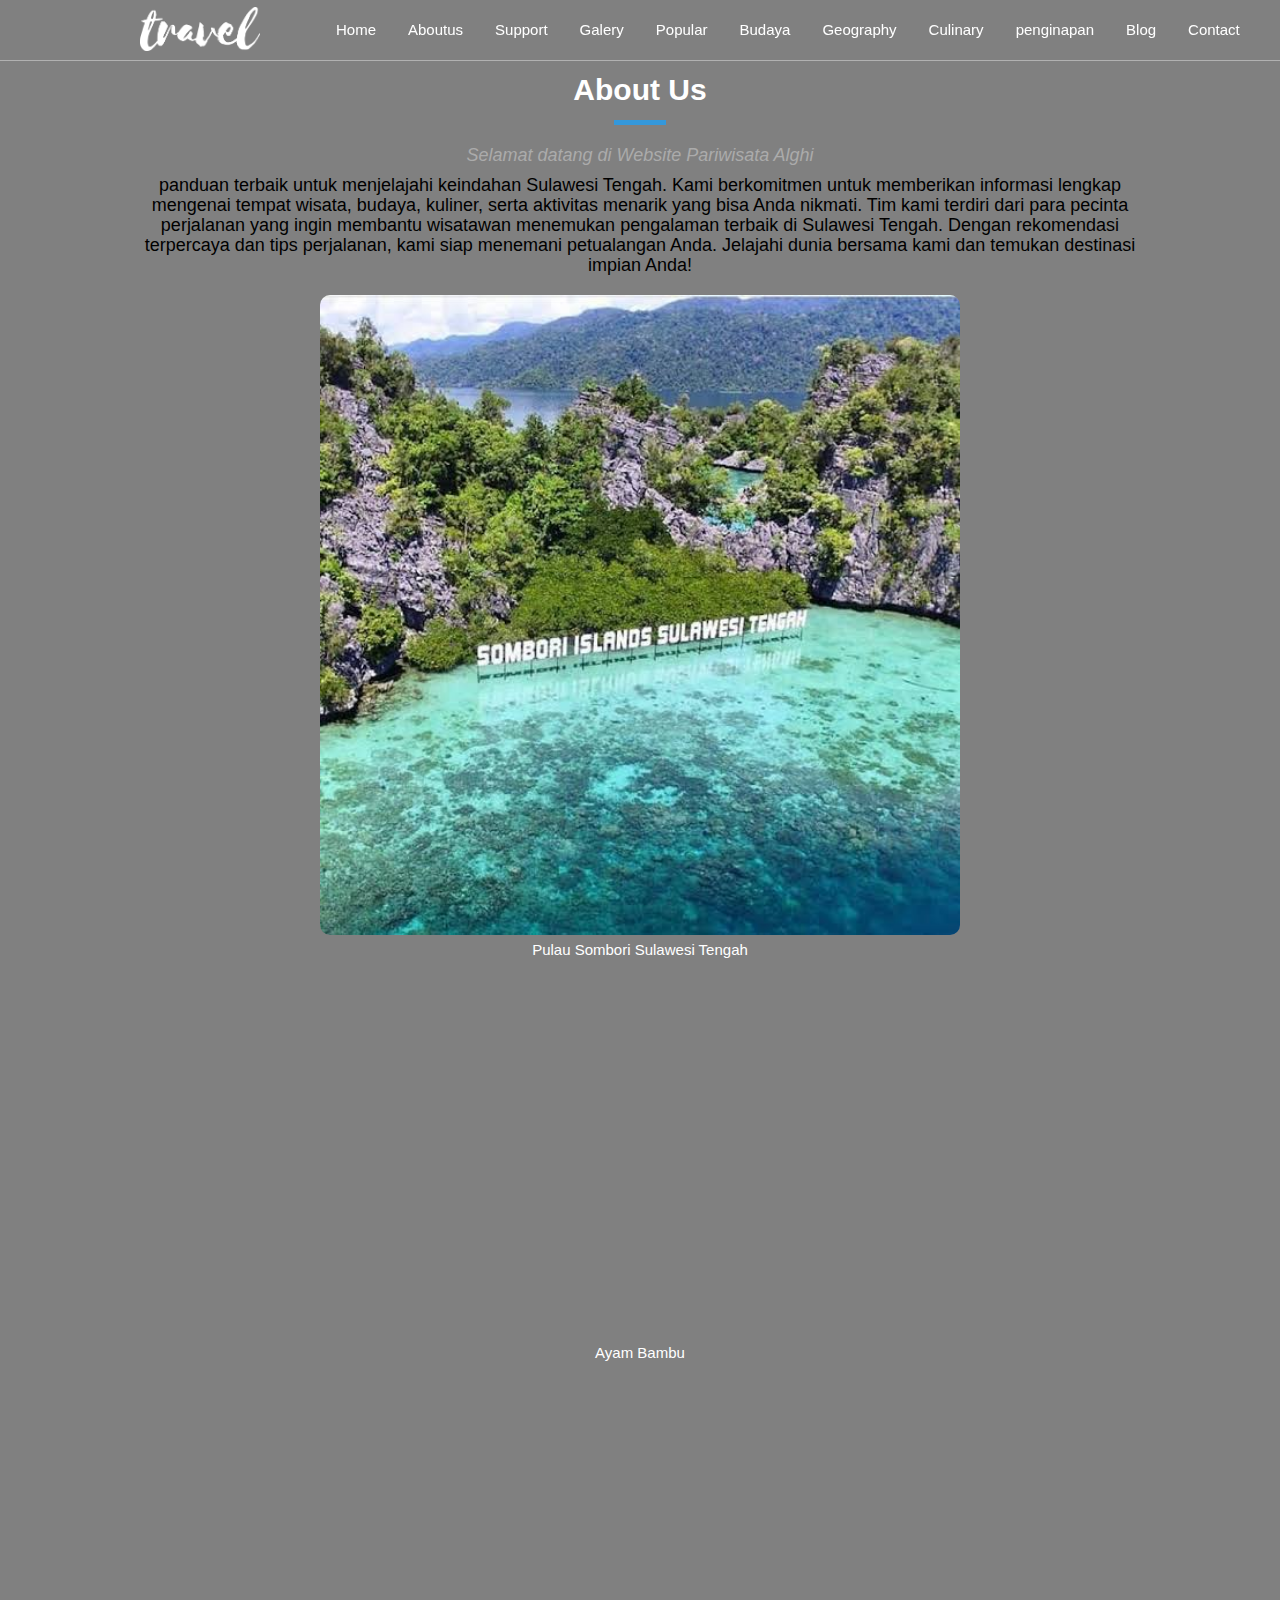
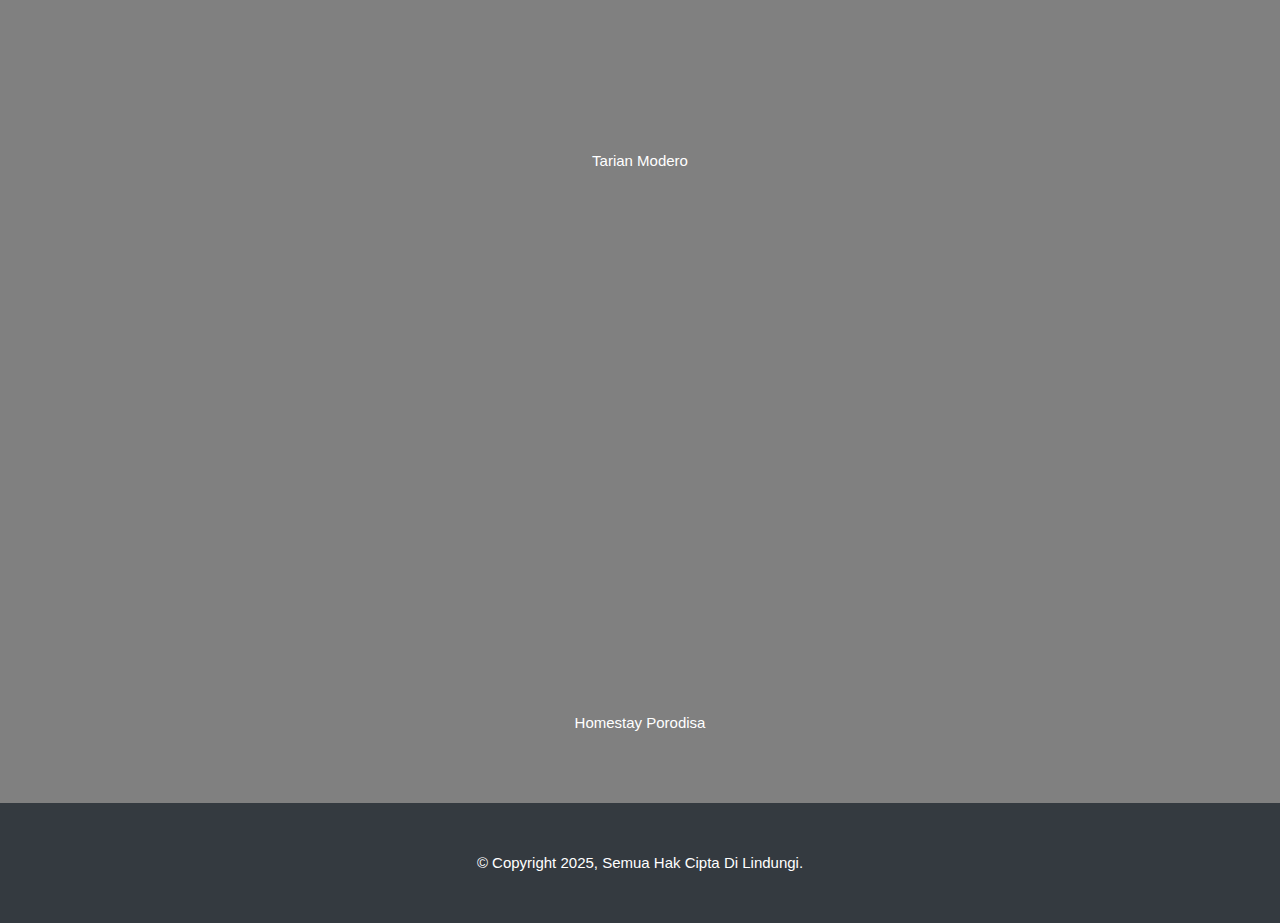
<file: aboutus.html>
<!DOCTYPE html>
<html lang="en">
<head>
    <meta charset="UTF-8">
    <meta name="viewport" content="width=device-width, initial-scale=1.0">
    <title>About Us</title>
    <link rel="stylesheet" href="style.css">
    <link href="https://unpkg.com/aos@2.3.1/dist/aos.css" rel="stylesheet">
    <script src="https://unpkg.com/aos@2.3.1/dist/aos.js"></script>
</head>
<body class="abotus">
    <nav>
        <div class="layar-dalam">
            <div class="logo">
                <a href=""><img src="gambar/logo-white.png" class="putih"></a>
                <a href=""><img src="gambar/logo-black.png" class="hitam"></a>
            </div>
            <!-- Menu -->
            <div class="menu">
                <a href="#" class="tombol-menu">
                    <span class="garis"></span>
                    <span class="garis"></span>
                    <span class="garis"></span>
                </a>
                        <ul>
                            <li><a href="menu.html">Home</a></li>
                            <li><a href="aboutus.html">Aboutus</a></li>
                            <li><a href="support.html">Support</a></li>
                            <li><a href="galery.html">Galery</a></li>
                            <li><a href="destinasi.html">Popular</a></li>
                            <li><a href="culture.html">Budaya</a></li>
                            <li><a href="map.html">Geography</a></li>
                            <li><a href="kuliner.html">Culinary</a></li>
                            <li><a href="penginapan.html">penginapan</a></li>
                            <li><a href="blog.html">Blog</a></li>
                            <li><a href="contact.html">Contact</a></li>
                        </ul>
            </div>
        </div>

        <div class="sidebar" id="sidebar">
            <button class="close-btn" onclick="toggleSidebar()">&times;</button>
            <ul>
                <li><a href="menu.html">Home</a></li>
                <li><a href="aboutus.html">About Us</a></li>
                <li><a href="destinasi.html">Popular</a></li>
                <li><a href="map.html">Geography</a></li>
                <li><a href="kuliner.html">Culinary</a></li>
                <li><a href="penginapan.html">Penginapan</a></li>
                <li><a href="culture.html">Budaya</a></li>
                <li><a href="blog.html">Blog</a></li>
                <li><a href="galery.html">Gallery</a></li>
                <li><a href="support.html">Support</a></li>
                <li><a href="contact.html">Contact</a></li>
            </ul>
        </div>
        <button class="open-btn" onclick="toggleSidebar()">☰</button>
    
    </div>



    </nav>

    <section id="aboutus">
        <div class="layar-dalam">
            <h3 style="color: #fff; margin-top: 30px;">About Us</h3>
            <p class="ringkasan">Selamat datang di Website Pariwisata Alghi</p>
            <div class="konten-isi">
                <p>
        panduan terbaik untuk menjelajahi keindahan Sulawesi Tengah. Kami berkomitmen untuk memberikan informasi lengkap mengenai tempat wisata, budaya, kuliner, serta aktivitas menarik yang bisa Anda nikmati.
        Tim kami terdiri dari para pecinta perjalanan yang ingin membantu wisatawan menemukan pengalaman terbaik di Sulawesi Tengah. Dengan rekomendasi terpercaya dan tips perjalanan, kami siap menemani petualangan Anda.
        Jelajahi dunia bersama kami dan temukan destinasi impian Anda!
                </p>
            </div>
        </div>
        <div class="aboutus-img">
            <img src="gambar/sombori island.jpg" alt="pulau sombori" data-aos="fade-up">
            <p style="text-align: center; color: #fff;">Pulau Sombori Sulawesi Tengah</p>
        </div>
        <div class="aboutus-img">
            <img src="gambar/Ayam-bambu.jpg" alt="kuliner" data-aos="fade-up">
            <p style="text-align: center; color: #fff;">Ayam Bambu</p>
        </div>
        <div class="aboutus-img">
            <img src="gambar/modero.jpg" alt="budaya" data-aos="fade-up">
            <p style="text-align: center; color: #fff;">Tarian Modero</p>
        </div>
        <div class="aboutus-img">
            <img src="gambar/porodisa.jpg" alt="Penginapan" data-aos="fade-up">
            <p style="text-align: center; color: #fff;">Homestay Porodisa</p>
        </div>
    </section>


    


    <script src="https://code.jquery.com/jquery-3.7.1.min.js" integrity="sha256-/JqT3SQfawRcv/BIHPThkBvs0OEvtFFmqPF/lYI/Cxo=" crossorigin="anonymous"></script>
    <script src="script.js"></script>
    <script>
        AOS.init();
      </script>
    
</body>

<footer> <p><small>&copy; Copyright 2025, Semua Hak Cipta Di Lindungi.</small></p>

</html>
</file>
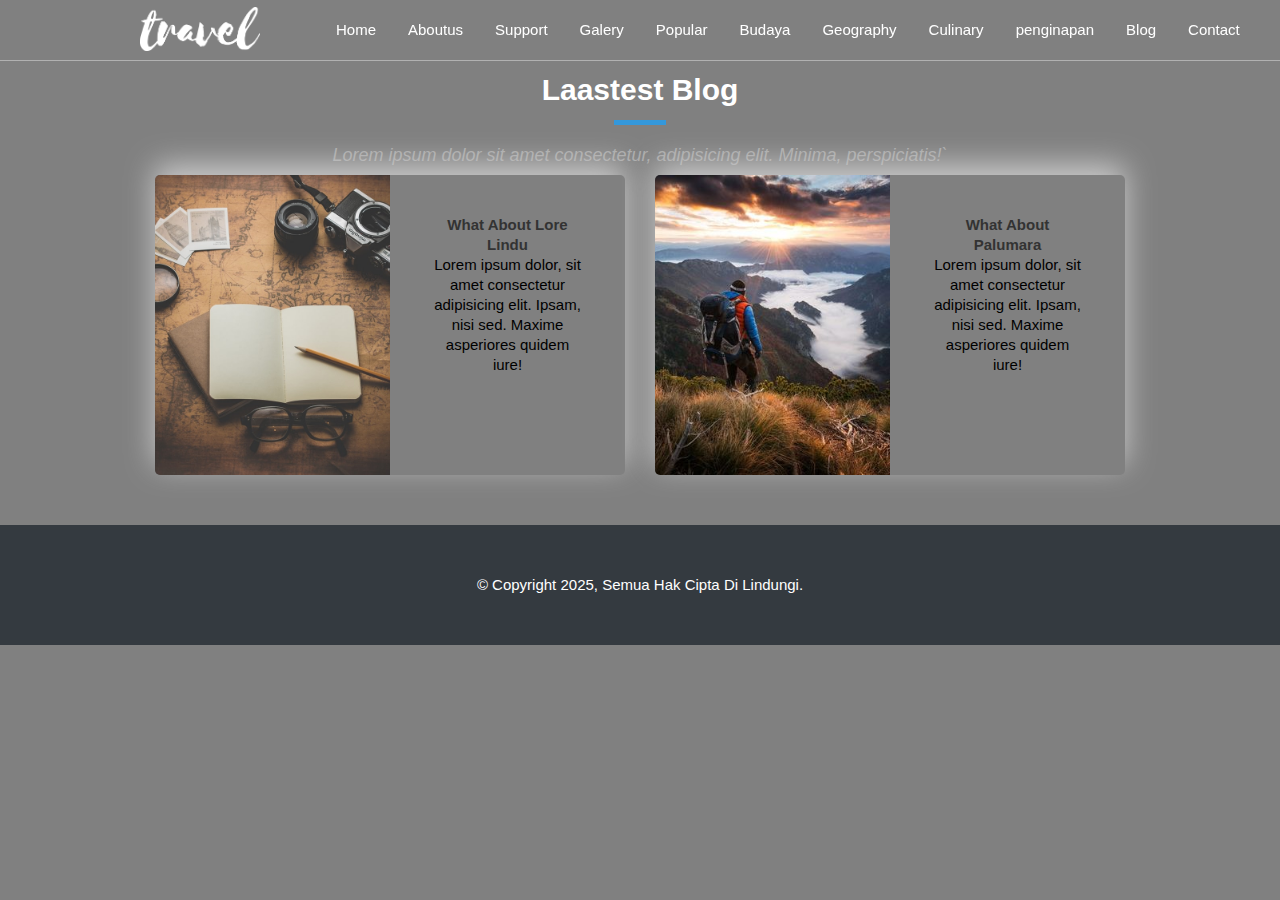
<file: blog.html>
<!DOCTYPE html>
<html lang="en">
<head>
    <meta charset="UTF-8">
    <meta name="viewport" content="width=device-width, initial-scale=1.0">
    <title>Document</title>
    <link rel="stylesheet" href="style.css">
    <link href="https://unpkg.com/aos@2.3.1/dist/aos.css" rel="stylesheet">
    <script src="https://unpkg.com/aos@2.3.1/dist/aos.js"></script>
</head>
<body style="background-color: gray;">
    <nav>
        <div class="layar-dalam">
            <div class="logo">
                <a href=""><img src="gambar/logo-white.png" class="putih"></a>
                <a href=""><img src="gambar/logo-black.png" class="hitam"></a>
            </div>
            <!-- Menu -->
            <div class="menu">
                <a href="#" class="tombol-menu">
                    <span class="garis"></span>
                    <span class="garis"></span>
                    <span class="garis"></span>
                </a>
                        <ul>
                            <li><a href="menu.html">Home</a></li>
                            <li><a href="aboutus.html">Aboutus</a></li>
                            <li><a href="support.html">Support</a></li>
                            <li><a href="galery.html">Galery</a></li>
                            <li><a href="destinasi.html">Popular</a></li>
                            <li><a href="culture.html">Budaya</a></li>
                            <li><a href="map.html">Geography</a></li>
                            <li><a href="kuliner.html">Culinary</a></li>
                            <li><a href="penginapan.html">penginapan</a></li>
                            <li><a href="blog.html">Blog</a></li>
                            <li><a href="contact.html">Contact</a></li>
                        </ul>
            </div>
        </div> 

        <div class="sidebar" id="sidebar">
            <button class="close-btn" onclick="toggleSidebar()">&times;</button>
            <ul>
                <li><a href="menu.html">Home</a></li>
                <li><a href="aboutus.html">Aboutus</a></li>
                <li><a href="support.html">Support</a></li>
                <li><a href="galery.html">Galery</a></li>
                <li><a href="destinasi.html">Popular</a></li>
                <li><a href="culture.html">Budaya</a></li>
                <li><a href="map.html">Geography</a></li>
                <li><a href="kuliner.html">Culinary</a></li>
                <li><a href="penginapan.html">penginapan</a></li>
                <li><a href="blog.html">Blog</a></li>
                <li><a href="contact.html">Contact</a></li>
</ul>
        </div>
        <button class="open-btn" onclick="toggleSidebar()">☰</button>

    </nav>

    <section class="abuabu" id="blog">
        <div class="layar-dalam">
            <h3 style="margin-top: 30px; color: #fff;">Laastest Blog</h3>
            <p class="ringkasan">
                Lorem ipsum dolor sit amet consectetur, adipisicing elit. Minima, perspiciatis!`
            </p>
            <div class="blog">
                <div class="area">
                    <div
                     class="gambar" style="background-image: url('gambar/blog1.jpg');">
                    </div>
                    <div class="text">
                        <article>
                            <h4><a href="#">What About Lore Lindu</a></h4>
                            <p>Lorem ipsum dolor, sit amet consectetur adipisicing elit. Ipsam, nisi sed. Maxime asperiores quidem iure!</p>
                        </article>
                    </div>
                </div>
                <div class="area">
                    <div
                     class="gambar" style="background-image: url('gambar/blog2.jpg');">
                    </div>
                    <div class="text">
                        <article>
                            <h4><a href="#">What About Palumara</a></h4>
                            <p>Lorem ipsum dolor, sit amet consectetur adipisicing elit. Ipsam, nisi sed. Maxime asperiores quidem iure!</p>
                        </article>
                    </div>
                </div>
            </div>
        </div>
    
    </section>

    <script src="https://code.jquery.com/jquery-3.7.1.min.js" integrity="sha256-/JqT3SQfawRcv/BIHPThkBvs0OEvtFFmqPF/lYI/Cxo=" crossorigin="anonymous"></script>
    <script src="script.js"></script>
    <script>
        AOS.init();
      </script>
    
</body>

<footer> <p><small>&copy; Copyright 2025, Semua Hak Cipta Di Lindungi.</small></p>


</html>
</file>
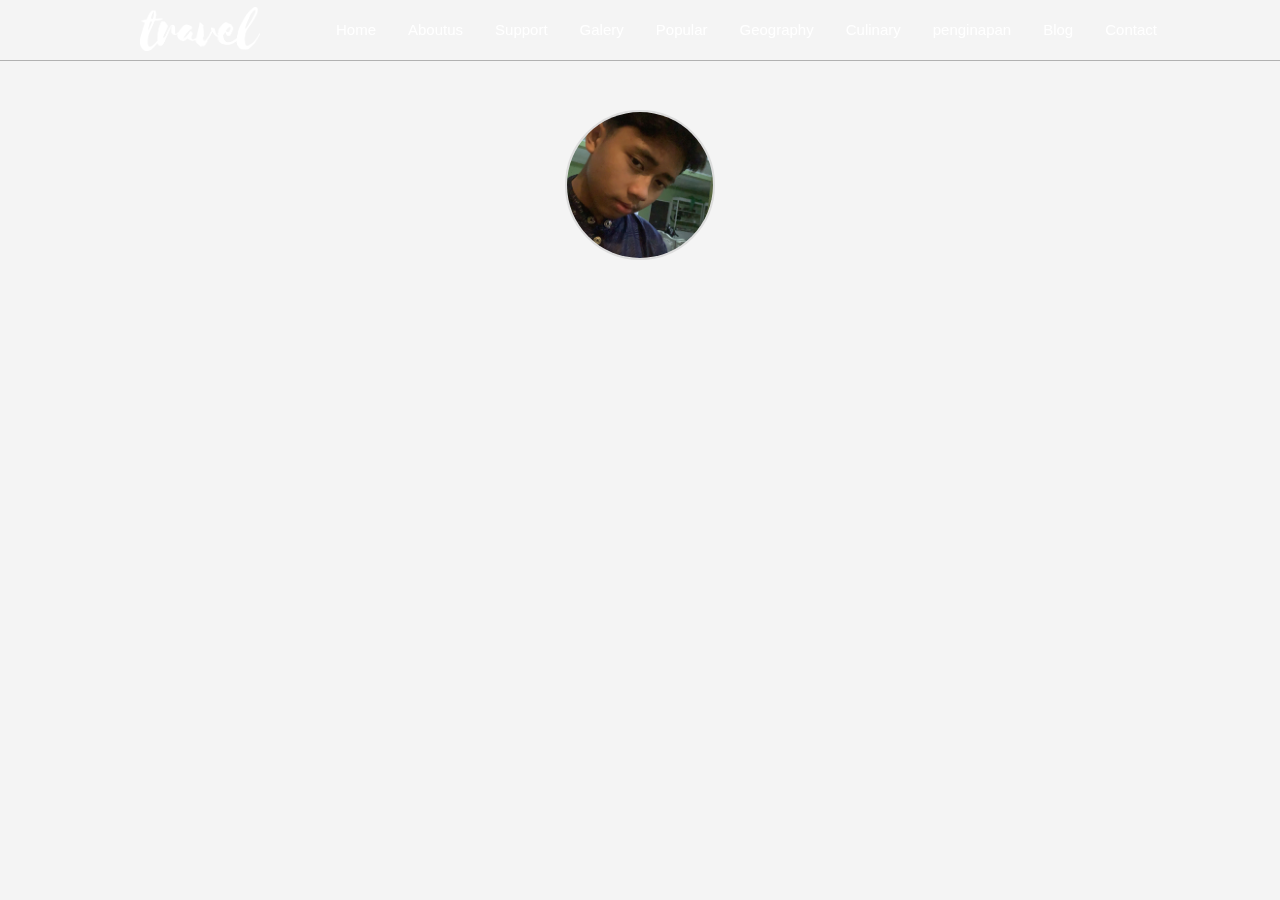
<file: contact.html>
<!DOCTYPE html>
<html lang="en">
<head>
    <meta charset="UTF-8">
    <meta name="viewport" content="width=device-width, initial-scale=1.0">
    <title>Document</title>
    <link rel="stylesheet" href="style.css">
    <link href="https://unpkg.com/aos@2.3.1/dist/aos.css" rel="stylesheet">
    <script src="https://unpkg.com/aos@2.3.1/dist/aos.js"></script>
</head>
<body>
    <nav>
        <div class="layar-dalam">
            <div class="logo">
                <a href=""><img src="gambar/logo-white.png" class="putih"></a>
                <a href=""><img src="gambar/logo-black.png" class="hitam"></a>
            </div>
            <!-- Menu -->
            <div class="menu">
                <a href="#" class="tombol-menu">
                    <span class="garis"></span>
                    <span class="garis"></span>
                    <span class="garis"></span>
                </a>
                        <ul>
                            <li><a href="menu.html">Home</a></li>
                            <li><a href="aboutus.html">Aboutus</a></li>
                            <li><a href="support.html">Support</a></li>
                            <li><a href="galery.html">Galery</a></li>
                            <li><a href="destinasi.html">Popular</a></li>
                            <li><a href="map.html">Geography</a></li>
                            <li><a href="kuliner.html">Culinary</a></li>
                            <li><a href="penginapan.html">penginapan</a></li>
                            <li><a href="blog.html">Blog</a></li>
                            <li><a href="contact.html">Contact</a></li>
                        </ul>
            </div>
        </div>

        <div class="sidebar" id="sidebar">
            <button class="close-btn" onclick="toggleSidebar()">&times;</button>
            <ul>
                <li><a href="menu.html">Home</a></li>
                <li><a href="aboutus.html">About Us</a></li>
                <li><a href="destinasi.html">Popular</a></li>
                <li><a href="map.html">Geography</a></li>
                <li><a href="kuliner.html">Culinary</a></li>
                <li><a href="penginapan.html">Penginapan</a></li>
                <li><a href="blog.html">Blog</a></li>
                <li><a href="galery.html">Gallery</a></li>
                <li><a href="support.html">Support</a></li>
                <li><a href="contact.html">Contact</a></li>
            </ul>
        </div>
        <button class="open-btn" onclick="toggleSidebar()">☰</button>
    
    </div>

    </nav>

    <br> <br>

    <div class="foto-saya">
        <img src="gambar/alghi2.jpg" alt="">
    </div>

    


    <script src="https://code.jquery.com/jquery-3.7.1.min.js" integrity="sha256-/JqT3SQfawRcv/BIHPThkBvs0OEvtFFmqPF/lYI/Cxo=" crossorigin="anonymous"></script>
    <script src="script.js"></script>
    <script>
        AOS.init();
      </script>
    
</body>
</html>
</file>
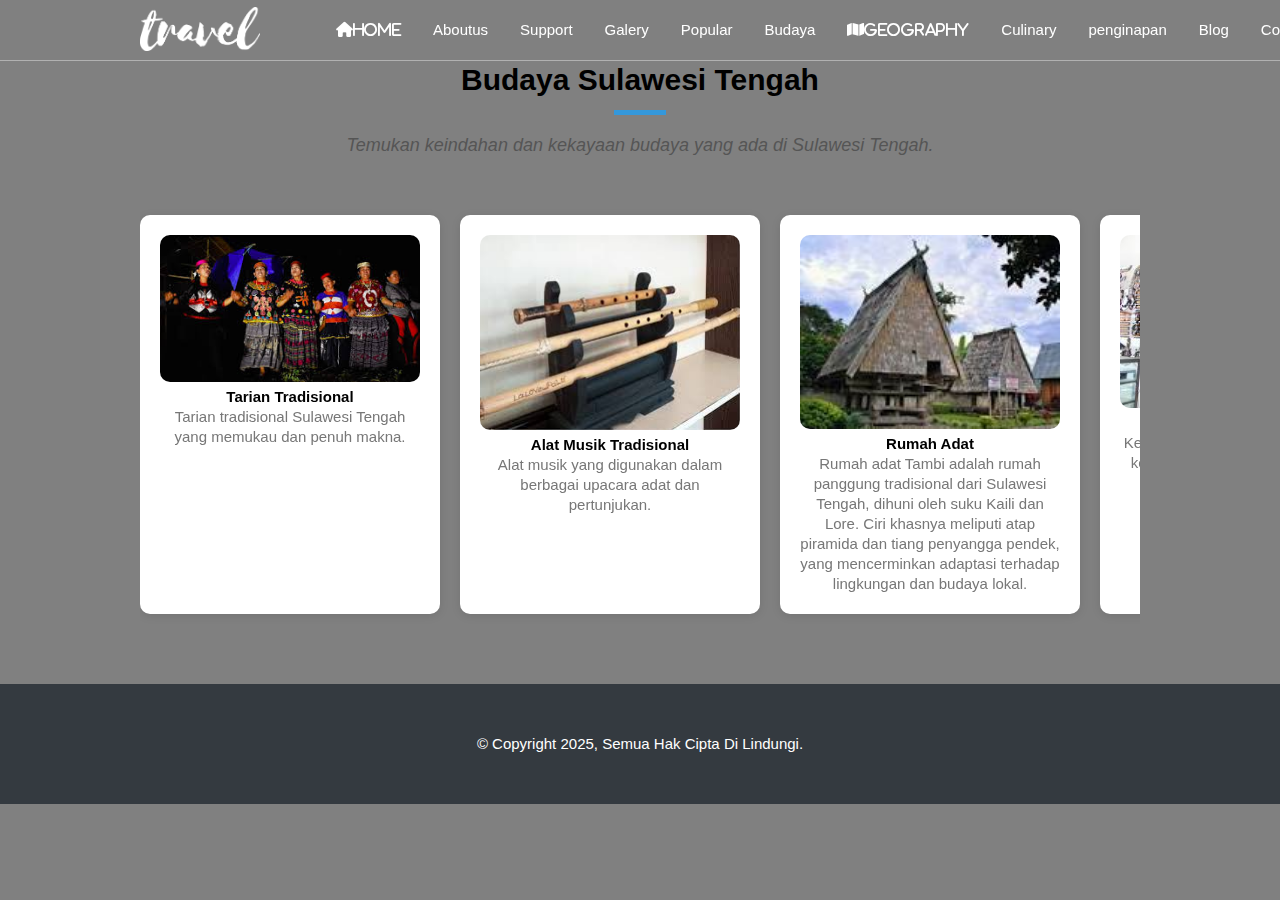
<file: culture.html>
<!DOCTYPE html>
<html lang="en">
<head>
    <meta charset="UTF-8">
    <meta name="viewport" content="width=device-width, initial-scale=1.0">
    <title>Budaya </title>
    <link rel="stylesheet" href="style.css">
    <link href="https://unpkg.com/aos@2.3.1/dist/aos.css" rel="stylesheet">
    <script src="https://unpkg.com/aos@2.3.1/dist/aos.js"></script>
      <!-- Link Swiper's CSS -->
  <link rel="stylesheet" href="https://cdn.jsdelivr.net/npm/swiper@11/swiper-bundle.min.css" />
  <link rel="stylesheet" href="https://cdnjs.cloudflare.com/ajax/libs/font-awesome/6.5.1/css/all.min.css">
  <link rel="stylesheet" href="bestdestinasi.css">

</head>
<body>
      <!-- layar dalam -->
      <nav>
        <div class="layar-dalam">
            <div class="logo">
                <a href=""><img src="gambar/logo-white.png" class="putih"></a>
                <a href=""><img src="gambar/logo-black.png" class="hitam"></a>
            </div>
            <!-- Menu -->
            <div class="menu">
                <a href="#" class="tombol-menu">
                    <span class="garis"></span>
                    <span class="garis"></span>
                    <span class="garis"></span>
                </a>
                        <ul>
                            <li><a href="menu.html"><i class="fa-solid fa-house">Home</i></a></li>
                            <li><a href="aboutus.html">Aboutus</a></li>
                            <li><a href="support.html">Support</a></li>
                            <li><a href="galery.html">Galery</a></li>
                            <li><a href="destinasi.html">Popular</a></li>
                            <li><a href="culture.html">Budaya</a></li>
                            <li><a href="map.html"><i class="fa-solid fa-map">Geography</i></a></li>
                            <li><a href="kuliner.html">Culinary</a></li>
                            <li><a href="penginapan.html">penginapan</a></li>
                            <li><a href="blog.html">Blog</a></li>
                            <li><a href="contact.html">Contact</a></li>
                        </ul>
            </div>
        </div>

        <div class="sidebar" id="sidebar">
          <button class="close-btn" onclick="toggleSidebar()">&times;</button>
          <ul>
              <li><a href="menu.html">Home</a></li>
              <li><a href="aboutus.html">About Us</a></li>
              <li><a href="destinasi.html">Popular</a></li>
              <li><a href="culture.html">Budaya</a></li>
              <li><a href="map.html">Geography</a></li>
              <li><a href="kuliner.html">Culinary</a></li>
              <li><a href="penginapan.html">Penginapan</a></li>
              <li><a href="blog.html">Blog</a></li>
              <li><a href="galery.html">Gallery</a></li>
              <li><a href="support.html">Support</a></li>
              <li><a href="contact.html">Contact</a></li>
          </ul>
      </div>
      <button class="open-btn" onclick="toggleSidebar()">☰</button>
  
  </div>

    </nav>
    <br>
  

    <section id="budaya" class="budaya-section">
      <div class="layar-dalam">
          <h3>Budaya Sulawesi Tengah</h3>
          <p class="ringkasan">Temukan keindahan dan kekayaan budaya yang ada di Sulawesi Tengah.</p>
          <div class="budaya-container">
              <div class="budaya-box" data-aos="fade-up">
                  <img src="gambar/modero.jpg" alt="Tarian Tradisional">
                  <h2>Tarian Tradisional</h2>
                  <p>Tarian tradisional Sulawesi Tengah yang memukau dan penuh makna.</p>
              </div>
              <div class="budaya-box" data-aos="fade-up">
                  <img src="gambar/lalove.jpg" alt="Alat Musik Tradisional">
                  <h2>Alat Musik Tradisional</h2>
                  <p>Alat musik yang digunakan dalam berbagai upacara adat dan pertunjukan.</p>
              </div>
              <div class="budaya-box" data-aos="fade-up">
                  <img src="gambar/rumah tambi.jpg" alt="Budaya Lokal">
                  <h2>Rumah Adat</h2>
                  <p>Rumah adat Tambi adalah rumah panggung tradisional dari Sulawesi Tengah, dihuni oleh suku Kaili dan Lore. Ciri khasnya meliputi atap piramida dan tiang penyangga pendek, yang mencerminkan adaptasi terhadap lingkungan dan budaya lokal.</p>
              </div>
              <div class="budaya-box" data-aos="fade-up">
                  <img src="gambar/eboni.jpg" alt="Kerajinan Tangan">
                  <h2>Kerajinan Tangan</h2>
                  <p>Kerajinan tangan yang mencerminkan keahlian dan kreativitas masyarakat lokal.</p>
              </div>
              <div class="budaya-box" data-aos="fade-up">
                  <img src="gambar/danau-poso.jpg" alt="Festival Budaya">
                  <h2>Festival Budaya</h2>
                  <p>Festival yang merayakan kekayaan budaya dan tradisi Sulawesi Tengah.</p>
              </div>
          </div>
      </div>
  </section>
    
    <script src="https://code.jquery.com/jquery-3.7.1.min.js" integrity="sha256-/JqT3SQfawRcv/BIHPThkBvs0OEvtFFmqPF/lYI/Cxo=" crossorigin="anonymous"></script>
    <script src="script.js"></script>
      <!-- Swiper JS -->
  <script src="https://cdn.jsdelivr.net/npm/swiper@11/swiper-bundle.min.js"></script>
    <!-- Initialize Swiper -->
    <script>
        var swiper = new Swiper(".mySwiper", {
          slidesPerView: 1,
          spaceBetween: 10,
          pagination: {
            el: ".swiper-pagination",
            clickable: true,
          },
          breakpoints: {
            640: {
              slidesPerView: 2,
              spaceBetween: 20,
            },
            768: {
              slidesPerView: 4,
              spaceBetween: 40,
            },
            1024: {
              slidesPerView: 5,
              spaceBetween: 50,
            },
          },
        });
      </script>
    

    <script>
        AOS.init();
      </script>
    
</body>

<footer> <p><small>&copy; Copyright 2025, Semua Hak Cipta Di Lindungi.</small></p>

</html>
</file>
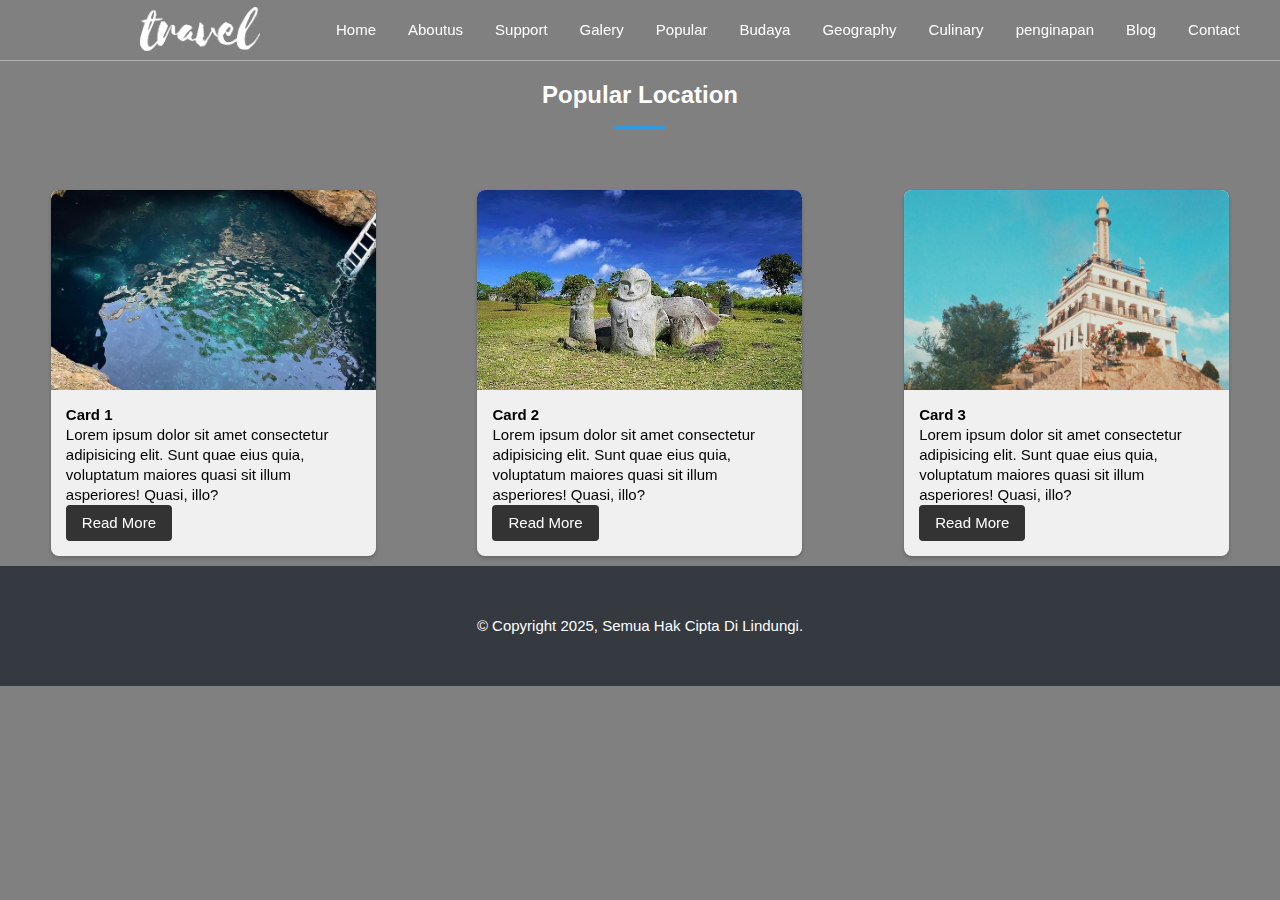
<file: destinasi.html>
<!DOCTYPE html>
<html lang="en">
<head>
    <meta charset="UTF-8">
    <meta name="viewport" content="width=device-width, initial-scale=1.0">
    <title>Document</title>
    <link rel="stylesheet" href="style.css">
    <link href="https://unpkg.com/aos@2.3.1/dist/aos.css" rel="stylesheet">
    <script src="https://unpkg.com/aos@2.3.1/dist/aos.js"></script>
</head>
<body style="background-color: gray;">
    <nav>
        <div class="layar-dalam">
            <div class="logo">
                <a href=""><img src="gambar/logo-white.png" class="putih"></a>
                <a href=""><img src="gambar/logo-black.png" class="hitam"></a>
            </div>
            <!-- Menu -->
            <div class="menu">
                <a href="#" class="tombol-menu">
                    <span class="garis"></span>
                    <span class="garis"></span>
                    <span class="garis"></span>
                </a>
                        <ul>
                            <li><a href="menu.html">Home</a></li>
                            <li><a href="aboutus.html">Aboutus</a></li>
                            <li><a href="support.html">Support</a></li>
                            <li><a href="galery.html">Galery</a></li>
                            <li><a href="destinasi.html">Popular</a></li>
                            <li><a href="culture.html">Budaya</a></li>
                            <li><a href="map.html">Geography</a></li>
                            <li><a href="kuliner.html">Culinary</a></li>
                            <li><a href="penginapan.html">penginapan</a></li>
                            <li><a href="blog.html">Blog</a></li>
                            <li><a href="contact.html">Contact</a></li>
                        </ul>
            </div>
        </div>

        <div class="sidebar" id="sidebar">
            <button class="close-btn" onclick="toggleSidebar()">&times;</button>
            <ul>
                <li><a href="menu.html">Home</a></li>
                <li><a href="aboutus.html">About Us</a></li>
                <li><a href="destinasi.html">Popular</a></li>
                <li><a href="culture.html">Budaya</a></li>
                <li><a href="map.html">Geography</a></li>
                <li><a href="kuliner.html">Culinary</a></li>
                <li><a href="penginapan.html">Penginapan</a></li>
                <li><a href="blog.html">Blog</a></li>
                <li><a href="galery.html">Gallery</a></li>
                <li><a href="support.html">Support</a></li>
                <li><a href="contact.html">Contact</a></li>
            </ul>
        </div>
        <button class="open-btn" onclick="toggleSidebar()">☰</button>
    
    </div>

    </nav>
    <br> <br> <br>

    <h1 class="judul-popular">Popular Location</h1>
    <div class="card-container">
        <div class="card" data-aos="fade-up">
            <img src="gambar/Pusat laut.jpg" alt="Pusat Laut">
            <div class="card-content">
                <h2>Card 1</h2>
                <p>Lorem ipsum dolor sit amet consectetur adipisicing elit. Sunt quae eius quia, voluptatum maiores quasi sit illum asperiores! Quasi, illo?</p>
                <a href="popular1.html" class="btn">Read More</a>
            </div>
        </div> <!-- Tutup div.card -->

        <div class="card" data-aos="fade-up">
            <img src="gambar/Situs Megalitikum Taman Nasional Lore Lindu, Sulawesi Tengah.jpg" alt="Situs Megalitikum">
            <div class="card-content">
                <h2>Card 2</h2>
                <p>Lorem ipsum dolor sit amet consectetur adipisicing elit. Sunt quae eius quia, voluptatum maiores quasi sit illum asperiores! Quasi, illo?</p>
                <a href="popular2.html" class="btn">Read More</a>
            </div>
        </div> <!-- Tutup div.card -->

        <div class="card" data-aos="fade-up">
            <img src="gambar/📍menara nosarara nosabatutu, middle sulawesi….jpg" alt="Situs Megalitikum">
            <div class="card-content">
                <h2>Card 3</h2>
                <p>Lorem ipsum dolor sit amet consectetur adipisicing elit. Sunt quae eius quia, voluptatum maiores quasi sit illum asperiores! Quasi, illo?</p>
                <a href="popular3.html" class="btn">Read More</a>
            </div>
        </div> <!-- Tutup div.card -->
    </div> <!-- Tutup div.card-container -->

    


    <script src="https://code.jquery.com/jquery-3.7.1.min.js" integrity="sha256-/JqT3SQfawRcv/BIHPThkBvs0OEvtFFmqPF/lYI/Cxo=" crossorigin="anonymous"></script>
    <script src="script.js"></script>
    <script>
        AOS.init();
      </script>
    
</body>

<footer> <p><small>&copy; Copyright 2025, Semua Hak Cipta Di Lindungi.</small></p>

</html>
</file>
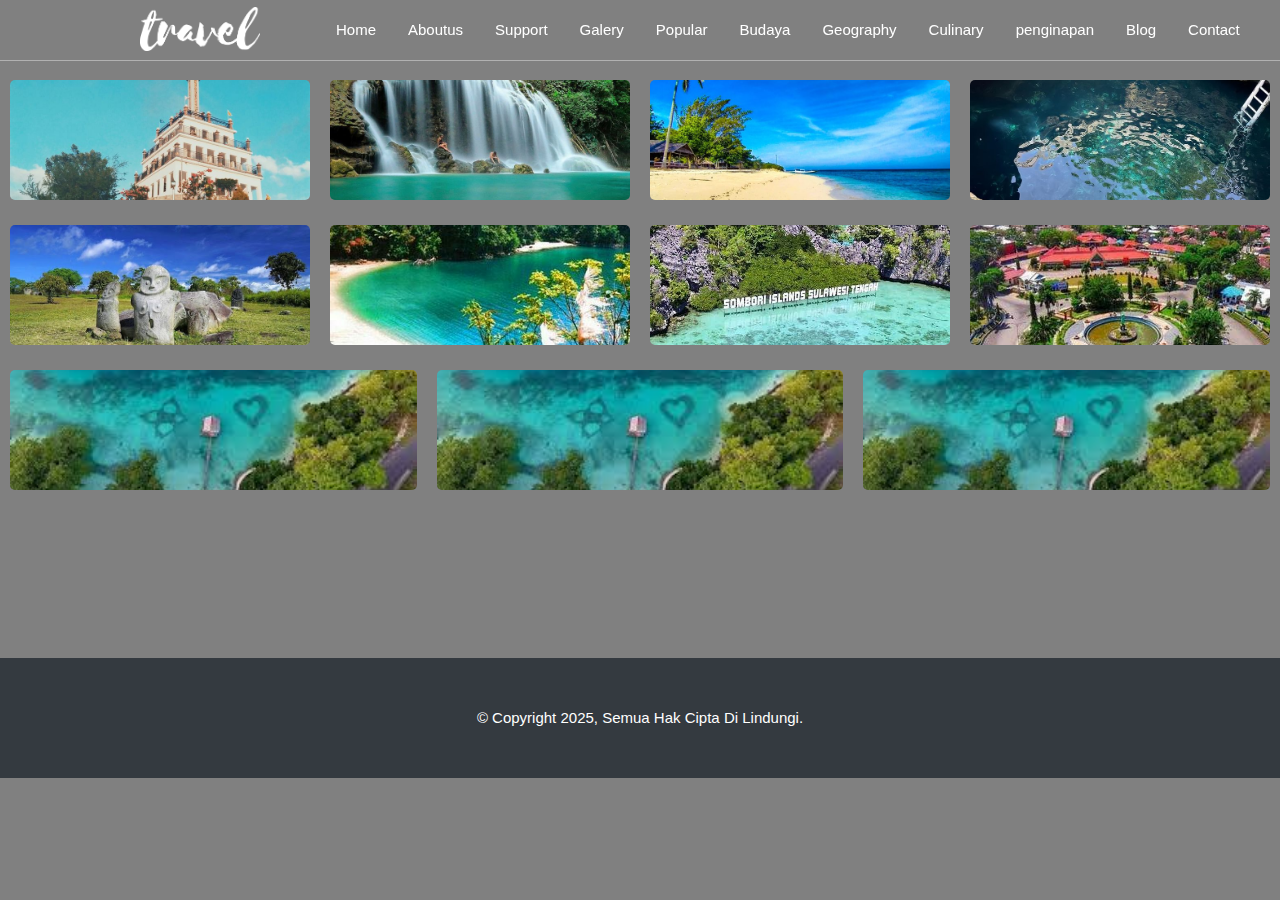
<file: galery.html>
<!DOCTYPE html>
<html lang="en">
<head>
    <meta charset="UTF-8">
    <meta name="viewport" content="width=device-width, initial-scale=1.0">
    <title>Galery</title>
    <link rel="stylesheet" href="style.css">
    <link href="https://unpkg.com/aos@2.3.1/dist/aos.css" rel="stylesheet">
    <script src="https://unpkg.com/aos@2.3.1/dist/aos.js"></script>
</head>
<body class="album">
    <nav class="nav-album">
        <div class="layar-dalam">
            <div class="logo">
                <a href=""><img src="gambar/logo-white.png" class="putih"></a>
                <a href=""><img src="gambar/logo-black.png" class="hitam"></a>
            </div>
            <!-- Menu -->
            <div class="menu">
                <a href="#" class="tombol-menu">
                    <span class="garis"></span>
                    <span class="garis"></span>
                    <span class="garis"></span>
                </a>
                        <ul>
                            <li><a href="menu.html">Home</a></li>
                            <li><a href="aboutus.html">Aboutus</a></li>
                            <li><a href="support.html">Support</a></li>
                            <li><a href="galery.html">Galery</a></li>
                            <li><a href="destinasi.html">Popular</a></li>
                            <li><a href="culture.html">Budaya</a></li>
                            <li><a href="map.html">Geography</a></li>
                            <li><a href="kuliner.html">Culinary</a></li>
                            <li><a href="penginapan.html">penginapan</a></li>
                            <li><a href="blog.html">Blog</a></li>
                            <li><a href="contact.html">Contact</a></li>
                        </ul>
            </div>
        </div>

        <div class="sidebar" id="sidebar">
            <button class="close-btn" onclick="toggleSidebar()">&times;</button>
            <ul>
                <li><a href="menu.html">Home</a></li>
                <li><a href="aboutus.html">About Us</a></li>
                <li><a href="destinasi.html">Popular</a></li>
                <li><a href="culture.html">Budaya</a></li>
                <li><a href="map.html">Geography</a></li>
                <li><a href="kuliner.html">Culinary</a></li>
                <li><a href="penginapan.html">Penginapan</a></li>
                <li><a href="blog.html">Blog</a></li>
                <li><a href="galery.html">Gallery</a></li>
                <li><a href="support.html">Support</a></li>
                <li><a href="contact.html">Contact</a></li>
            </ul>
        </div>
        <button class="open-btn" onclick="toggleSidebar()">☰</button>

    </nav>
    <br> <br> <br>

    <section id="galery">
        <div class="album"><img src="gambar/📍menara nosarara nosabatutu, middle sulawesi….jpg"></div>
        <div class="album"><img src="gambar/Destinasi yang nggak boleh terlewatkan kalau lagi….jpg"></div>
        <div class="album"><img src="gambar/Pantai Tanjung Karang Donggala (1).jpg"></div>
        <div class="album"><img src="gambar/Pusat laut.jpg"></div>
        <div class="album"><img src="gambar/Situs Megalitikum Taman Nasional Lore Lindu, Sulawesi Tengah.jpg"></div>
        <div class="album"><img src="gambar/Tentena, Poso lake.jpg"></div>
        <div class="album"><img src="gambar/sombori island.jpg"></div>
        <div class="album"><img src="gambar/bundaran tugu cengkeh.jpg"></div>
        <div class="album"><img src="gambar/pantai sulteng.jpg"></div>
        <div class="album"><img src="gambar/pantai sulteng.jpg"></div>
        <div class="album"><img src="gambar/pantai sulteng.jpg"></div>
    
    </section>
    <br>


    


    <script src="https://code.jquery.com/jquery-3.7.1.min.js" integrity="sha256-/JqT3SQfawRcv/BIHPThkBvs0OEvtFFmqPF/lYI/Cxo=" crossorigin="anonymous"></script>
    <script src="script.js"></script>
    <script>
        AOS.init();
      </script>
    
</body>

<footer class="kaki-album"> <p><small>&copy; Copyright 2025, Semua Hak Cipta Di Lindungi.</small></p>


</html>
</file>
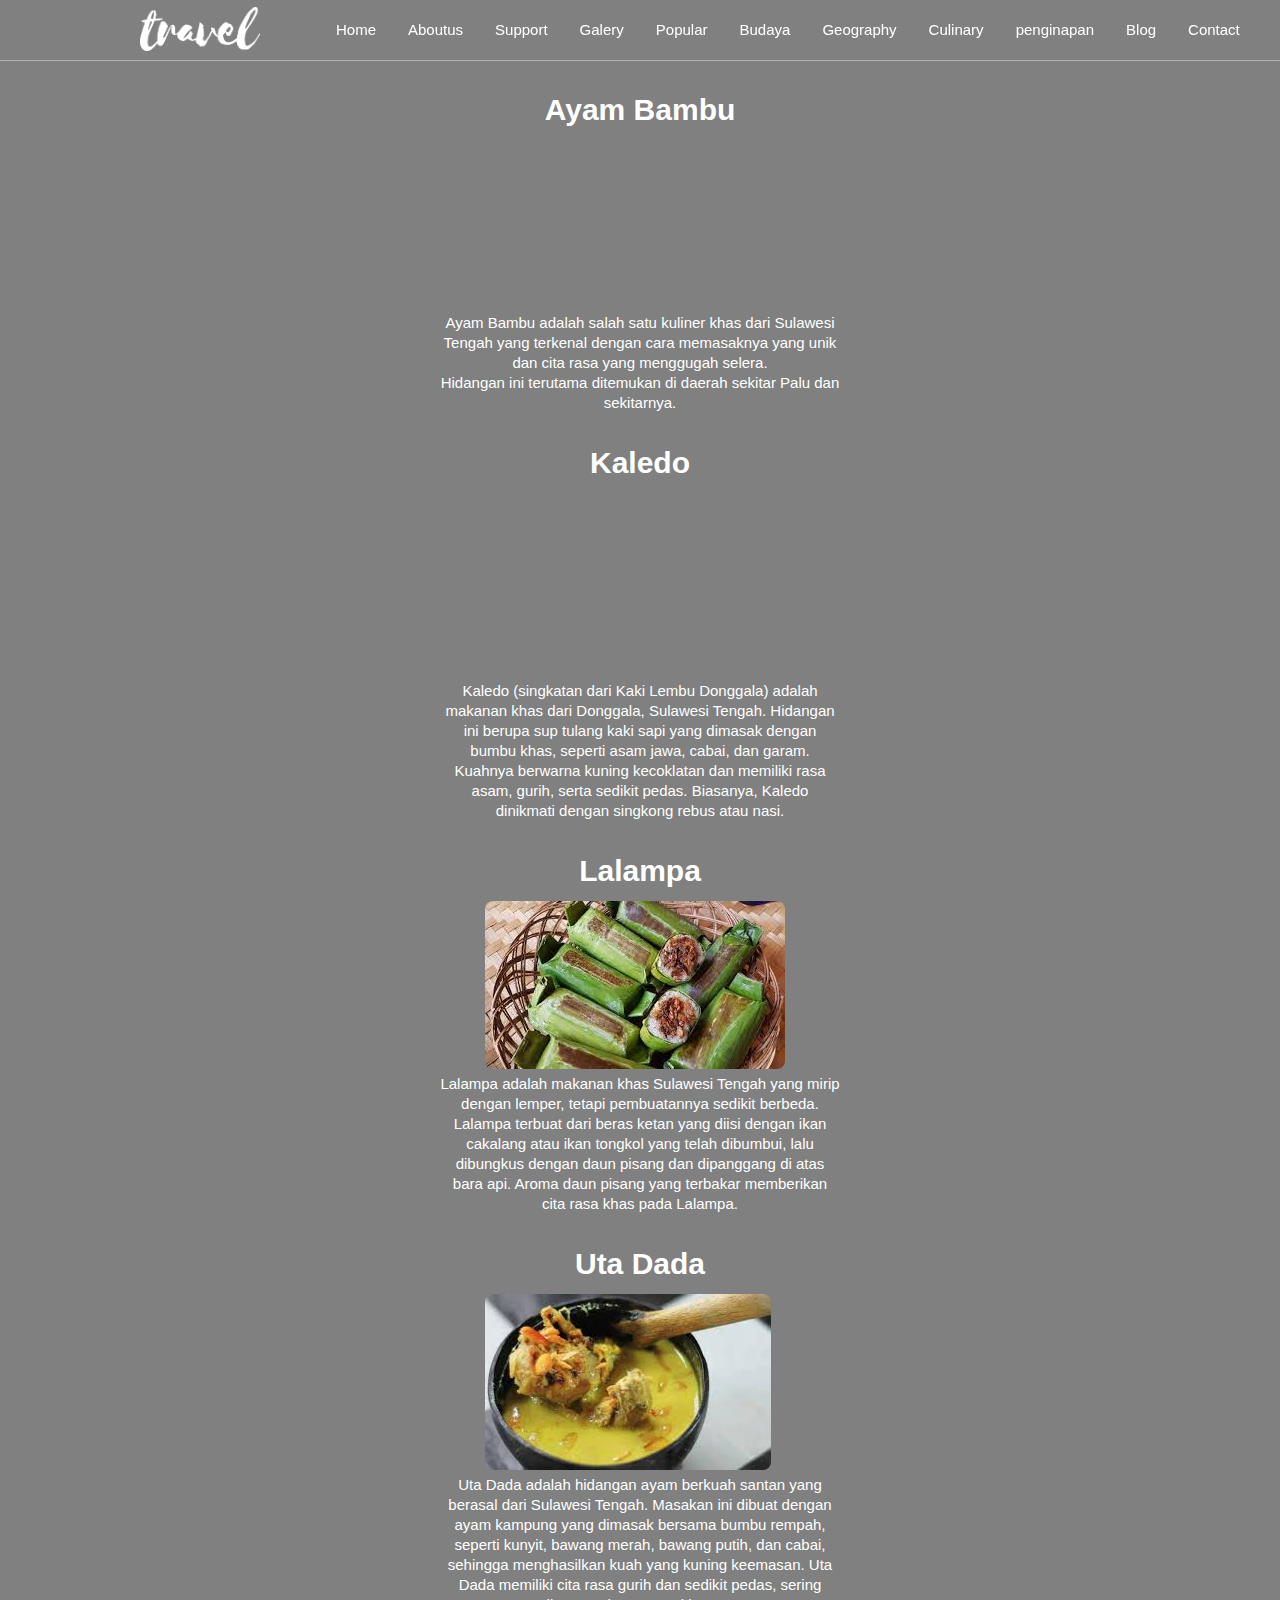
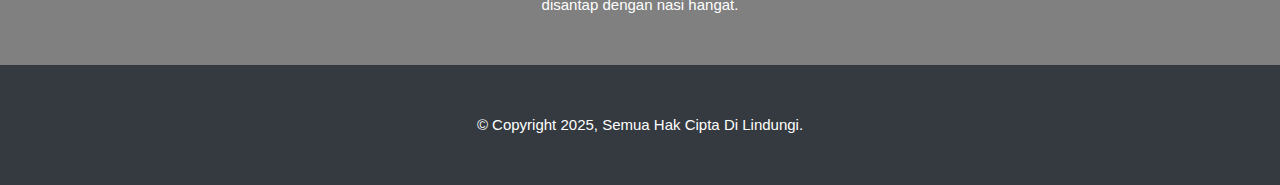
<file: kuliner.html>
<!DOCTYPE html>
<html lang="en">
<head>
    <meta charset="UTF-8">
    <meta name="viewport" content="width=device-width, initial-scale=1.0">
    <title>Kuliner</title>
    <link rel="stylesheet" href="style.css">
</head>
<body style="background-color: gray;">

    <nav>
        <div class="layar-dalam">
            <div class="logo">
                <a href=""><img src="gambar/logo-white.png" class="putih"></a>
                <a href=""><img src="gambar/logo-black.png" class="hitam"></a>
            </div>
            <!-- Menu -->
            <div class="menu">
                <a href="#" class="tombol-menu">
                    <span class="garis"></span>
                    <span class="garis"></span>
                    <span class="garis"></span>
                </a>
                        <ul>
                            <li><a href="menu.html">Home</a></li>
                            <li><a href="aboutus.html">Aboutus</a></li>
                            <li><a href="support.html">Support</a></li>
                            <li><a href="galery.html">Galery</a></li>
                            <li><a href="destinasi.html">Popular</a></li>
                            <li><a href="culture.html">Budaya</a></li>
                            <li><a href="map.html">Geography</a></li>
                            <li><a href="kuliner.html">Culinary</a></li>
                            <li><a href="penginapan.html">penginapan</a></li>
                            <li><a href="blog.html">Blog</a></li>
                            <li><a href="contact.html">Contact</a></li>
                        </ul>
            </div>
        </div>

        <div class="sidebar" id="sidebar">
            <button class="close-btn" onclick="toggleSidebar()">&times;</button>
            <ul>
                <li><a href="menu.html">Home</a></li>
                <li><a href="aboutus.html">About Us</a></li>
                <li><a href="destinasi.html">Popular</a></li>
                <li><a href="culture.html">Budaya</a></li>             
                <li><a href="map.html">Geography</a></li>
                <li><a href="kuliner.html">Culinary</a></li>
                <li><a href="penginapan.html">Penginapan</a></li>
                <li><a href="blog.html">Blog</a></li>
                <li><a href="galery.html">Gallery</a></li>
                <li><a href="support.html">Support</a></li>
                <li><a href="contact.html">Contact</a></li>
            </ul>
        </div>
        <button class="open-btn" onclick="toggleSidebar()">☰</button>

    </nav>


<section id="kuliner">
    <div class="culinary-title">
        <h1 style="margin-top: 50px;">Ayam Bambu</h1>
    </div>
    <div class="kuliner">
        <article>
            <aside class="image-container">
                <img src="gambar/Ayam-bambu.jpg" alt="ayambambu.jpg" class="ayam-bambu" title="ayambambu" data-aos="fade-right">
            </aside>
            <p class="deskripsi-ayambambu">Ayam Bambu adalah salah satu kuliner khas dari Sulawesi Tengah yang terkenal dengan cara memasaknya yang unik dan cita rasa yang menggugah selera.<br> Hidangan ini terutama ditemukan di daerah sekitar Palu dan sekitarnya.</p>
        </article>
    </div>

    <br> <br>

    <div class="culinary-title">
        <h1>Kaledo</h1>
    </div>
    <div class="kuliner">
        <article>
            <aside class="image-container">
                <img src="gambar/kaledo.jpg" alt="ayambambu.jpg" class="ayam-bambu" title="ayambambu" data-aos="fade-right">
            </aside>
            <p class="deskripsi-ayambambu">Kaledo (singkatan dari Kaki Lembu Donggala) adalah makanan khas dari Donggala, Sulawesi Tengah. Hidangan ini berupa sup tulang kaki sapi yang dimasak dengan bumbu khas, seperti asam jawa, cabai, dan garam. Kuahnya berwarna kuning kecoklatan dan memiliki rasa asam, gurih, serta sedikit pedas. Biasanya, Kaledo dinikmati dengan singkong rebus atau nasi.</p>
        </article>
    </div>

    <br> <br>

    <div class="culinary-title">
        <h1>Lalampa</h1>
    </div>
    <div class="kuliner">
        <article>
            <aside class="image-container">
                <img src="gambar/lalampa.jpg" alt="ayambambu.jpg" class="ayam-bambu" title="ayambambu">
            </aside>
            <p class="deskripsi-ayambambu">Lalampa adalah makanan khas Sulawesi Tengah yang mirip dengan lemper, tetapi pembuatannya sedikit berbeda. Lalampa terbuat dari beras ketan yang diisi dengan ikan cakalang atau ikan tongkol yang telah dibumbui, lalu dibungkus dengan daun pisang dan dipanggang di atas bara api. Aroma daun pisang yang terbakar memberikan cita rasa khas pada Lalampa.</p>
        </article>
    </div>
    <br> <br>

    <div class="culinary-title">
        <h1>Uta Dada</h1>
    </div>
    <div class="kuliner">
        <article>
            <aside class="image-container">
                <img src="gambar/utadada.jpg" alt="ayambambu.jpg" class="ayam-bambu" title="ayambambu">
            </aside>
            <p class="deskripsi-ayambambu">Uta Dada adalah hidangan ayam berkuah santan yang berasal dari Sulawesi Tengah. Masakan ini dibuat dengan ayam kampung yang dimasak bersama bumbu rempah, seperti kunyit, bawang merah, bawang putih, dan cabai, sehingga menghasilkan kuah yang kuning keemasan. Uta Dada memiliki cita rasa gurih dan sedikit pedas, sering disantap dengan nasi hangat.</p>
        </article>
    </div>
    </section>

    <script src="https://code.jquery.com/jquery-3.7.1.min.js" integrity="sha256-/JqT3SQfawRcv/BIHPThkBvs0OEvtFFmqPF/lYI/Cxo=" crossorigin="anonymous"></script>
<script>
    AOS.init();
  </script>
<script src="script.js"></script>
</body>

<footer> <p><small>&copy; Copyright 2025, Semua Hak Cipta Di Lindungi.</small></p>


</html>
</file>
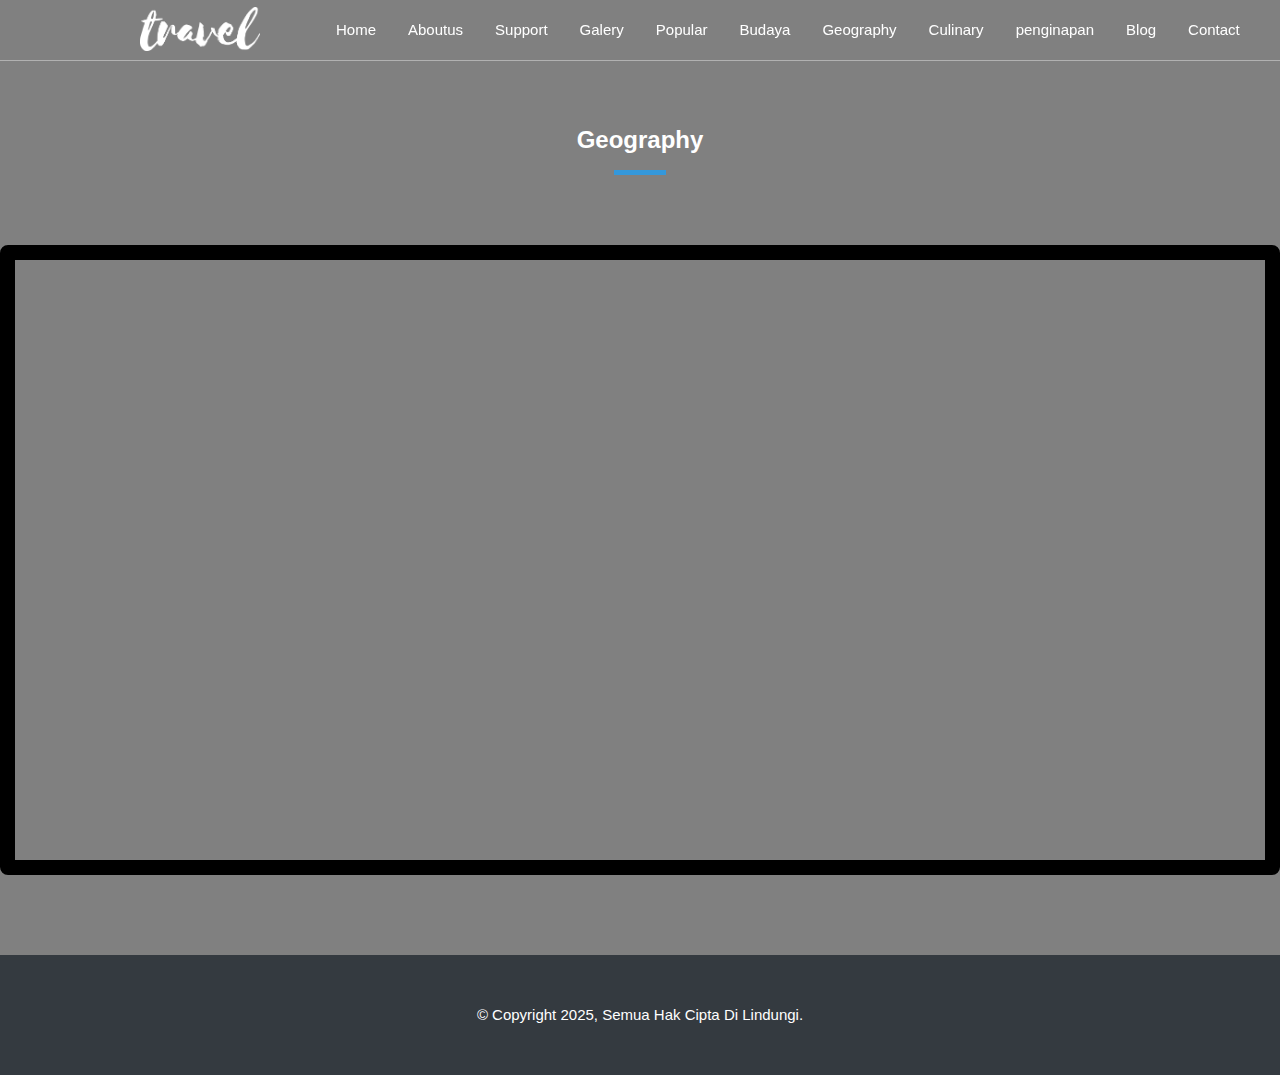
<file: map.html>
<!DOCTYPE html>
<html lang="en">
<head>
    <meta charset="UTF-8">
    <meta name="viewport" content="width=device-width, initial-scale=1.0">
    <title>Document</title>
    <link rel="stylesheet" href="style.css">
    <link href="https://unpkg.com/aos@2.3.1/dist/aos.css" rel="stylesheet">
    <script src="https://unpkg.com/aos@2.3.1/dist/aos.js"></script>
</head>
<body style="background-color: gray;">
    <nav>
        <div class="layar-dalam">
            <div class="logo">
                <a href=""><img src="gambar/logo-white.png" class="putih"></a>
                <a href=""><img src="gambar/logo-black.png" class="hitam"></a>
            </div>
            <!-- Menu -->
            <div class="menu">
                <a href="#" class="tombol-menu">
                    <span class="garis"></span>
                    <span class="garis"></span>
                    <span class="garis"></span>
                </a>
                        <ul>
                            <li><a href="menu.html">Home</a></li>
                            <li><a href="aboutus.html">Aboutus</a></li>
                            <li><a href="support.html">Support</a></li>
                            <li><a href="galery.html">Galery</a></li>
                            <li><a href="destinasi.html">Popular</a></li>
                            <li><a href="culture.html">Budaya</a></li>
                            <li><a href="map.html">Geography</a></li>
                            <li><a href="kuliner.html">Culinary</a></li>
                            <li><a href="penginapan.html">penginapan</a></li>
                            <li><a href="blog.html">Blog</a></li>
                            <li><a href="contact.html">Contact</a></li>
                        </ul>
            </div>
        </div>

        <div class="sidebar" id="sidebar">
            <button class="close-btn" onclick="toggleSidebar()">&times;</button>
            <ul>
                <li><a href="menu.html">Home</a></li>
                <li><a href="aboutus.html">About Us</a></li>
                <li><a href="destinasi.html">Popular</a></li>
                <li><a href="culture.html">Budaya</a></li>
                <li><a href="map.html">Geography</a></li>
                <li><a href="kuliner.html">Culinary</a></li>
                <li><a href="penginapan.html">Penginapan</a></li>
                <li><a href="blog.html">Blog</a></li>
                <li><a href="galery.html">Gallery</a></li>
                <li><a href="support.html">Support</a></li>
                <li><a href="contact.html">Contact</a></li>
            </ul>
        </div>
        <button class="open-btn" onclick="toggleSidebar()">☰</button>

    </nav>
    <br> <br> <br>

        <section id="map">
            <h1 class="judul-map">Geography</h1>
        
            <div class="map-container">
                <iframe src="https://www.google.com/maps/embed?pb=!1m18!1m12!1m3!1d4084784.9047521106!2d119.17141495770655!3d-1.126086615907888!2m3!1f0!2f0!3f0!3m2!1i1024!2i768!4f13.1!3m3!1m2!1s0x2d8809c9659a2d3d%3A0x436e33fd8cdb6299!2sSulawesi%20Tengah!5e0!3m2!1sid!2sid!4v1740672628080!5m2!1sid!2sid" allowfullscreen="" loading="lazy" referrerpolicy="no-referrer-when-downgrade"></iframe>
            </div>
        </section>
    

    


    <script src="https://code.jquery.com/jquery-3.7.1.min.js" integrity="sha256-/JqT3SQfawRcv/BIHPThkBvs0OEvtFFmqPF/lYI/Cxo=" crossorigin="anonymous"></script>
    <script src="script.js"></script>
    <script>
        AOS.init();
      </script>
    
</body>

<footer> <p><small>&copy; Copyright 2025, Semua Hak Cipta Di Lindungi.</small></p>

</html>
</file>
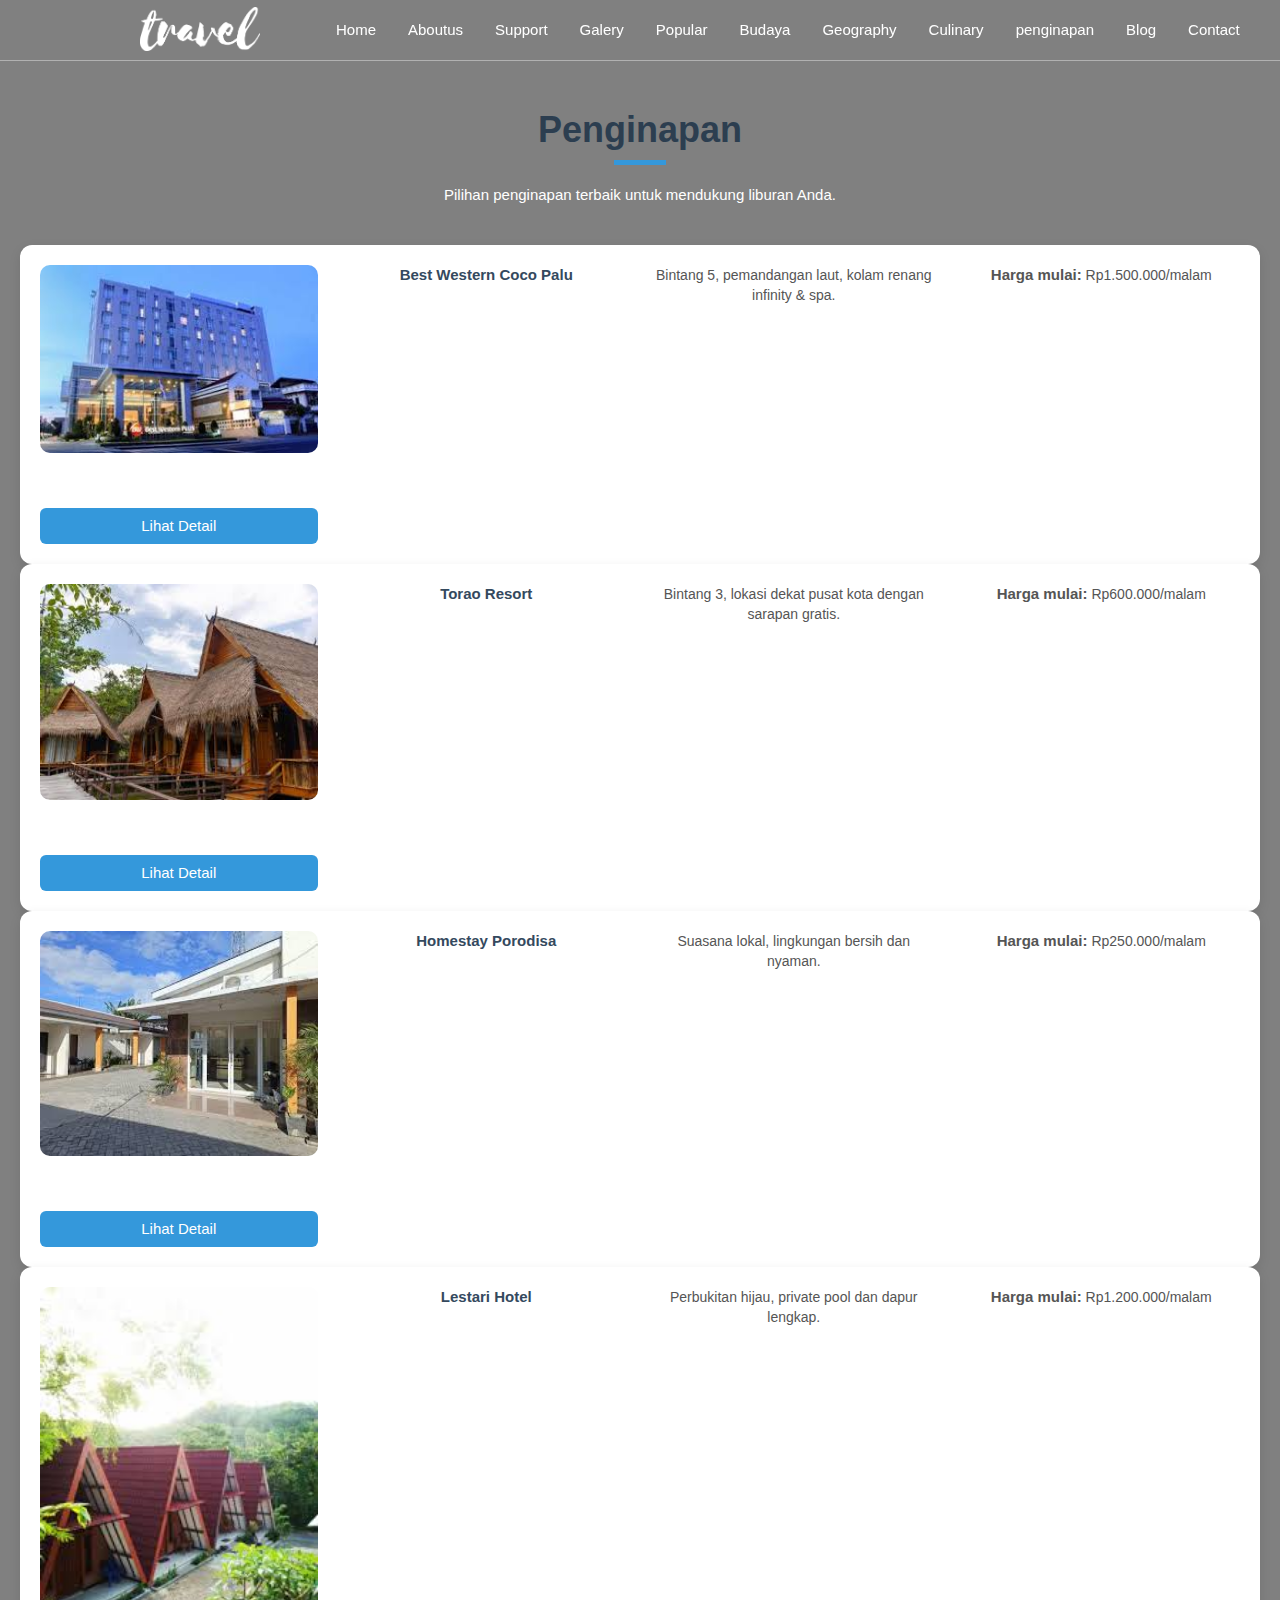
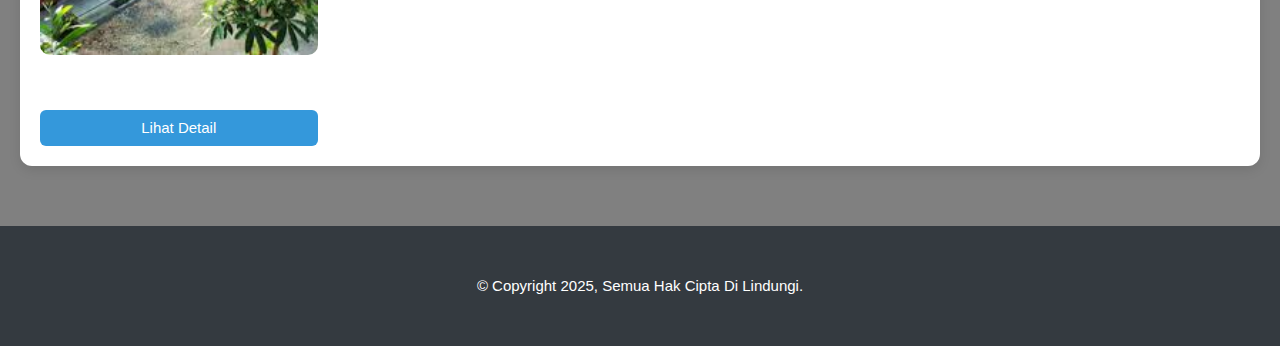
<file: penginapan.html>
<!DOCTYPE html>
<html lang="en">
<head>
    <meta charset="UTF-8">
    <meta name="viewport" content="width=device-width, initial-scale=1.0">
    <title>Penginapan</title>
    <link rel="stylesheet" href="style.css">
</head>
<body class="bg-penginapan">
    <nav>
        <div class="layar-dalam">
            <div class="logo">
                <a href=""><img src="gambar/logo-white.png" class="putih"></a>
                <a href=""><img src="gambar/logo-black.png" class="hitam"></a>
            </div>
            <!-- Menu -->
            <div class="menu">
                <a href="#" class="tombol-menu">
                    <span class="garis"></span>
                    <span class="garis"></span>
                    <span class="garis"></span>
                </a>
                        <ul>
                            <li><a href="menu.html">Home</a></li>
                            <li><a href="aboutus.html">Aboutus</a></li>
                            <li><a href="support.html">Support</a></li>
                            <li><a href="galery.html">Galery</a></li>
                            <li><a href="destinasi.html">Popular</a></li>
                            <li><a href="culture.html">Budaya</a></li>
                            <li><a href="map.html">Geography</a></li>
                            <li><a href="kuliner.html">Culinary</a></li>
                            <li><a href="penginapan.html">penginapan</a></li>
                            <li><a href="blog.html">Blog</a></li>
                            <li><a href="contact.html">Contact</a></li>
                        </ul>
            </div>
        </div>

        <div class="sidebar" id="sidebar">
          <button class="close-btn" onclick="toggleSidebar()">&times;</button>
          <ul>
              <li><a href="menu.html">Home</a></li>
              <li><a href="aboutus.html">About Us</a></li>
              <li><a href="destinasi.html">Popular</a></li>
              <li><a href="culture.html">Budaya</a></li>
              <li><a href="map.html">Geography</a></li>
              <li><a href="kuliner.html">Culinary</a></li>
              <li><a href="penginapan.html">Penginapan</a></li>
              <li><a href="blog.html">Blog</a></li>
              <li><a href="galery.html">Gallery</a></li>
              <li><a href="support.html">Support</a></li>
              <li><a href="contact.html">Contact</a></li>
          </ul>
      </div>
      <button class="open-btn" onclick="toggleSidebar()">☰</button>

    </nav>
    <br> <br> <br>


    <section id="penginapan">
        <div class="container">
          <h2 class="judul-penginapan">Penginapan</h2>
          <p style="color: #fff;">Pilihan penginapan terbaik untuk mendukung liburan Anda.</p>
          <div class="cards">
            <div class="kartu">
              <img src="gambar/cocopalu.jpg" alt="Hotel Mewah">
              <h4>Best Western Coco Palu</h4>
              <p>Bintang 5, pemandangan laut, kolam renang infinity & spa.</p>
              <p><strong>Harga mulai:</strong> Rp1.500.000/malam</p>
              <a href="#" class="btns">Lihat Detail</a>
            </div>
            <div class="kartu">
              <img src="gambar/torao-resort.jpg" alt="Hotel Menengah">
              <h4>Torao Resort</h4>
              <p>Bintang 3, lokasi dekat pusat kota dengan sarapan gratis.</p>
              <p><strong>Harga mulai:</strong> Rp600.000/malam</p>
              <a href="#" class="btns">Lihat Detail</a>
            </div>
            <div class="kartu">
              <img src="gambar/porodisa.jpg" alt="Homestay">
              <h4>Homestay Porodisa</h4>
              <p>Suasana lokal, lingkungan bersih dan nyaman.</p>
              <p><strong>Harga mulai:</strong> Rp250.000/malam</p>
              <a href="#" class="btns">Lihat Detail</a>
            </div>
            <div class="kartu">
              <img src="gambar/lessari cotages.jpg" alt="Villa">
              <h4>Lestari Hotel</h4>
              <p>Perbukitan hijau, private pool dan dapur lengkap.</p>
              <p><strong>Harga mulai:</strong> Rp1.200.000/malam</p>
              <a href="#" class="btns">Lihat Detail</a>
            </div>
          </div>
        </div>
      </section>

      <script src="https://code.jquery.com/jquery-3.7.1.min.js" integrity="sha256-/JqT3SQfawRcv/BIHPThkBvs0OEvtFFmqPF/lYI/Cxo=" crossorigin="anonymous"></script>
<script>
    AOS.init();
  </script>
<script src="script.js"></script>
</body>

<footer> <p><small>&copy; Copyright 2025, Semua Hak Cipta Di Lindungi.</small></p>

</html>
</file>
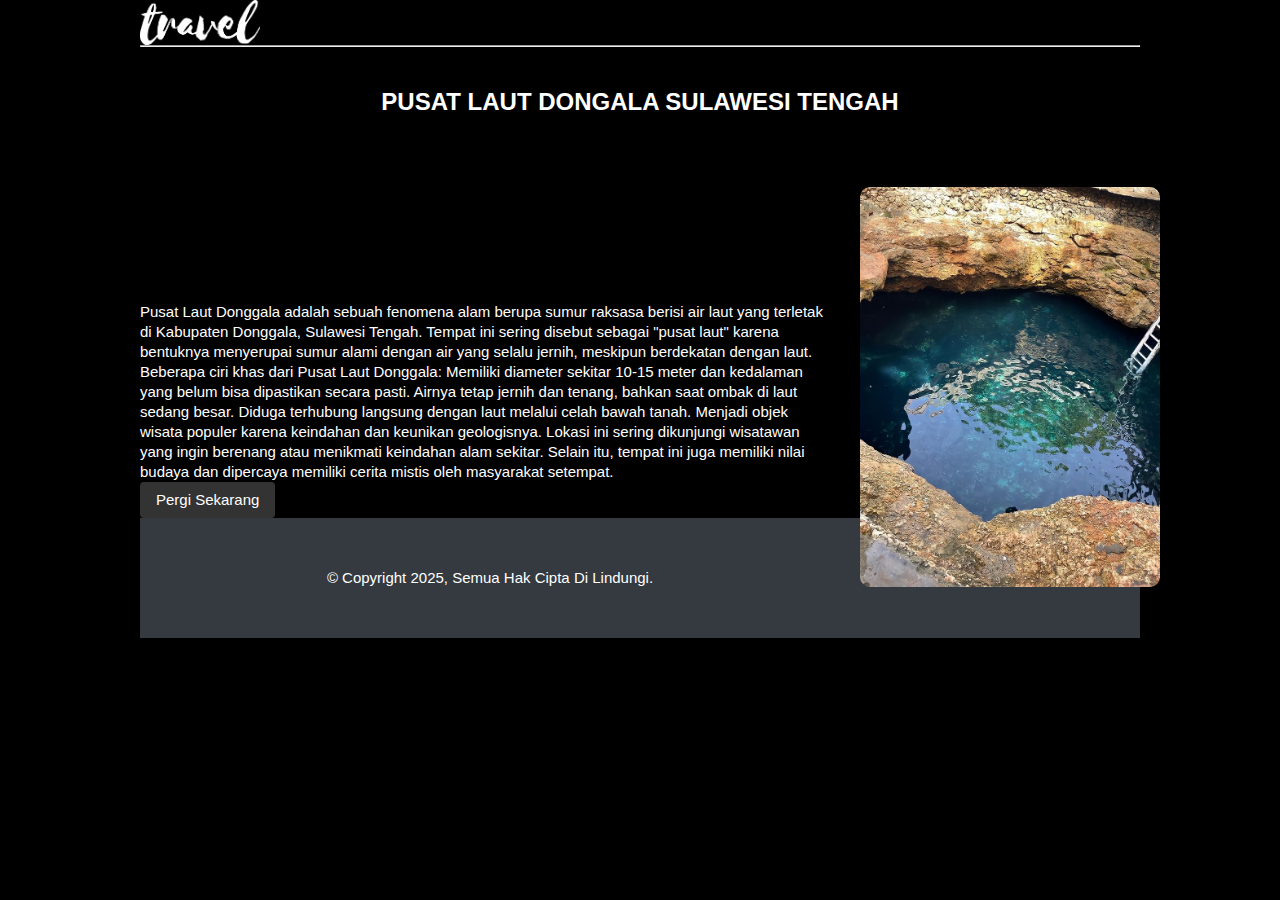
<file: popular1.html>
<!DOCTYPE html>
<html lang="en">
<head>
    <meta charset="UTF-8">
    <meta name="viewport" content="width=device-width, initial-scale=1.0">
    <title>pusat laut</title>
    <link rel="stylesheet" href="style.css">
</head>
<body class="pusat-laut">


    <div class="layar-dalam"> 
                
        <div class="logo">
            <a href=""><img src="gambar/logo-white.png" class="putih"></a>
            <hr>
            <br>
        </div>
        <h2 class="judul-pusatlaut">PUSAT LAUT DONGALA SULAWESI TENGAH</h2>
        <div class="gambar-pusat">
            <img src="gambar/Pusat laut.jpg" alt="pusat laut">
        </div> 
    
    
        <p class="deskripsi-pusatlaut">Pusat Laut Donggala adalah sebuah fenomena alam berupa sumur raksasa berisi air laut yang terletak <br> di Kabupaten Donggala, Sulawesi Tengah. Tempat ini sering disebut sebagai "pusat laut" karena <br> bentuknya menyerupai sumur alami dengan air yang selalu jernih, meskipun berdekatan dengan laut. <br>

            Beberapa ciri khas dari Pusat Laut Donggala:
            
            Memiliki diameter sekitar 10-15 meter dan kedalaman <br> yang belum bisa dipastikan secara pasti.
            
            Airnya tetap jernih dan tenang, bahkan saat ombak di laut <br> sedang besar.
            
            Diduga terhubung langsung dengan laut  melalui celah bawah tanah.
            
            Menjadi objek <br> wisata populer karena keindahan dan keunikan geologisnya.
            
            Lokasi ini sering dikunjungi wisatawan <br> yang ingin berenang atau menikmati keindahan alam sekitar. Selain itu, tempat ini juga memiliki nilai <br> budaya dan dipercaya memiliki cerita mistis oleh masyarakat setempat.</p>
            <a href="" class="btn">Pergi Sekarang</a>

        </body>
        <footer> <p><small>&copy; Copyright 2025, Semua Hak Cipta Di Lindungi.</small></p>

</html>
</file>
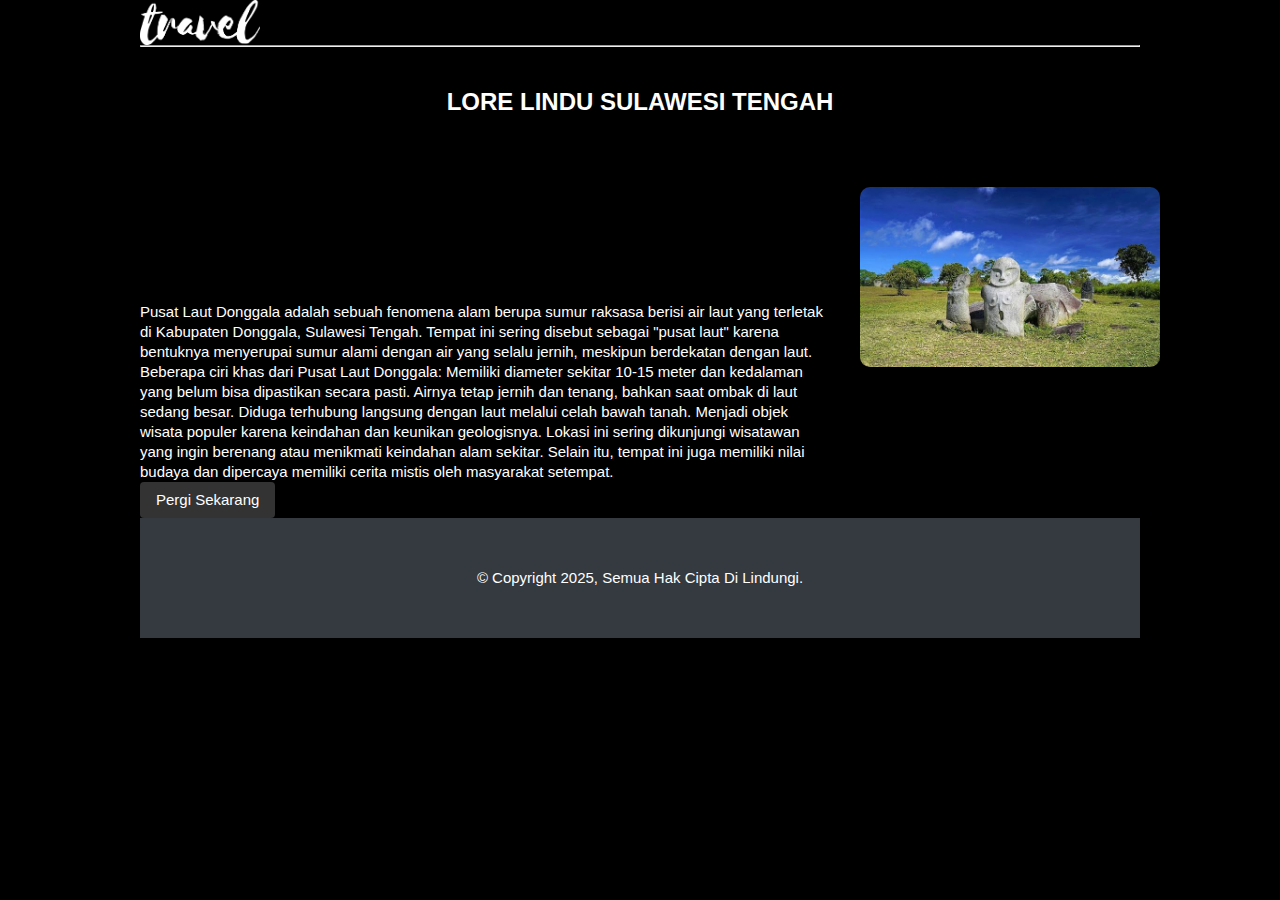
<file: popular2.html>
<!DOCTYPE html>
<html lang="en">
<head>
    <meta charset="UTF-8">
    <meta name="viewport" content="width=device-width, initial-scale=1.0">
    <title>pusat laut</title>
    <link rel="stylesheet" href="style.css">
</head>
<body class="pusat-laut">

    <div class="layar-dalam"> 
        
                
        <div class="logo">
            <a href=""><img src="gambar/logo-white.png" class="putih"></a>
            <hr>
            <br>
        </div>
        <h2 class="judul-pusatlaut">LORE LINDU SULAWESI TENGAH</h2>
        <div class="gambar-pusat">
            <img src="gambar/Situs Megalitikum Taman Nasional Lore Lindu, Sulawesi Tengah.jpg" alt="pusat laut">
        </div> 
    
    
        <p class="deskripsi-pusatlaut">Pusat Laut Donggala adalah sebuah fenomena alam berupa sumur raksasa berisi air laut yang terletak <br> di Kabupaten Donggala, Sulawesi Tengah. Tempat ini sering disebut sebagai "pusat laut" karena <br> bentuknya menyerupai sumur alami dengan air yang selalu jernih, meskipun berdekatan dengan laut. <br>

            Beberapa ciri khas dari Pusat Laut Donggala:
            
            Memiliki diameter sekitar 10-15 meter dan kedalaman <br> yang belum bisa dipastikan secara pasti.
            
            Airnya tetap jernih dan tenang, bahkan saat ombak di laut <br> sedang besar.
            
            Diduga terhubung langsung dengan laut  melalui celah bawah tanah.
            
            Menjadi objek <br> wisata populer karena keindahan dan keunikan geologisnya.
            
            Lokasi ini sering dikunjungi wisatawan <br> yang ingin berenang atau menikmati keindahan alam sekitar. Selain itu, tempat ini juga memiliki nilai <br> budaya dan dipercaya memiliki cerita mistis oleh masyarakat setempat.</p>
            <a href="" class="btn">Pergi Sekarang</a>


        </body>
        <footer> <p><small>&copy; Copyright 2025, Semua Hak Cipta Di Lindungi.</small></p>

</html>
</file>
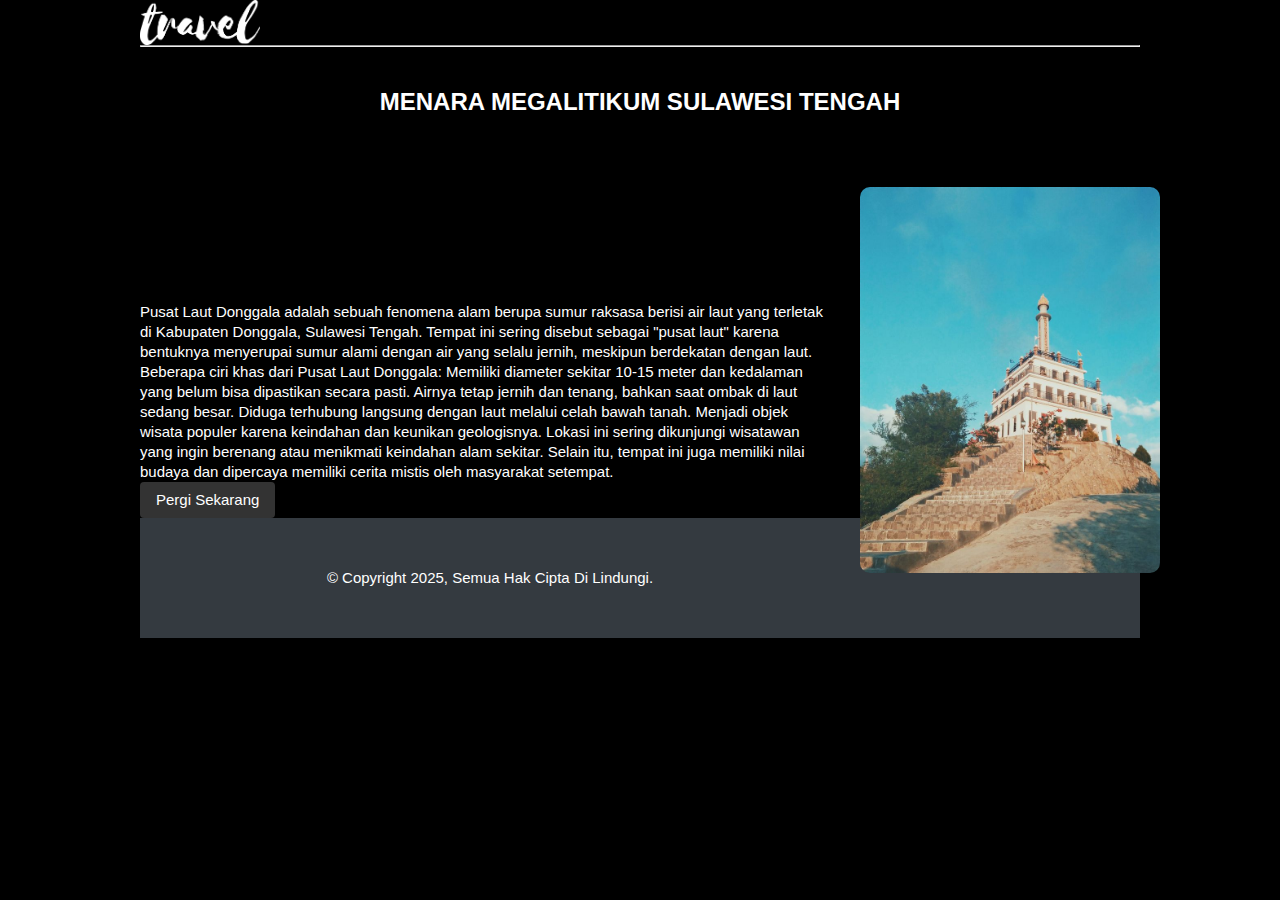
<file: popular3.html>
<!DOCTYPE html>
<html lang="en">
<head>
    <meta charset="UTF-8">
    <meta name="viewport" content="width=device-width, initial-scale=1.0">
    <title>pusat laut</title>
    <link rel="stylesheet" href="style.css">
</head>
<body class="pusat-laut">
    <div class="layar-dalam"> 
                
        <div class="logo">
            <a href=""><img src="gambar/logo-white.png" class="putih"></a>
            <hr>
            <br>
        </div>
        <h2 class="judul-pusatlaut">MENARA MEGALITIKUM SULAWESI TENGAH</h2>
        <div class="gambar-pusat">
            <img src="gambar/📍menara nosarara nosabatutu, middle sulawesi….jpg" alt="pusat laut">
        </div> 
    
    
        <p class="deskripsi-pusatlaut">Pusat Laut Donggala adalah sebuah fenomena alam berupa sumur raksasa berisi air laut yang terletak <br> di Kabupaten Donggala, Sulawesi Tengah. Tempat ini sering disebut sebagai "pusat laut" karena <br> bentuknya menyerupai sumur alami dengan air yang selalu jernih, meskipun berdekatan dengan laut. <br>

            Beberapa ciri khas dari Pusat Laut Donggala:
            
            Memiliki diameter sekitar 10-15 meter dan kedalaman <br> yang belum bisa dipastikan secara pasti.
            
            Airnya tetap jernih dan tenang, bahkan saat ombak di laut <br> sedang besar.
            
            Diduga terhubung langsung dengan laut  melalui celah bawah tanah.
            
            Menjadi objek <br> wisata populer karena keindahan dan keunikan geologisnya.
            
            Lokasi ini sering dikunjungi wisatawan <br> yang ingin berenang atau menikmati keindahan alam sekitar. Selain itu, tempat ini juga memiliki nilai <br> budaya dan dipercaya memiliki cerita mistis oleh masyarakat setempat.</p>
            <a href="" class="btn">Pergi Sekarang</a>

        </body>

        <footer> <p><small>&copy; Copyright 2025, Semua Hak Cipta Di Lindungi.</small></p>

</html>
</file>
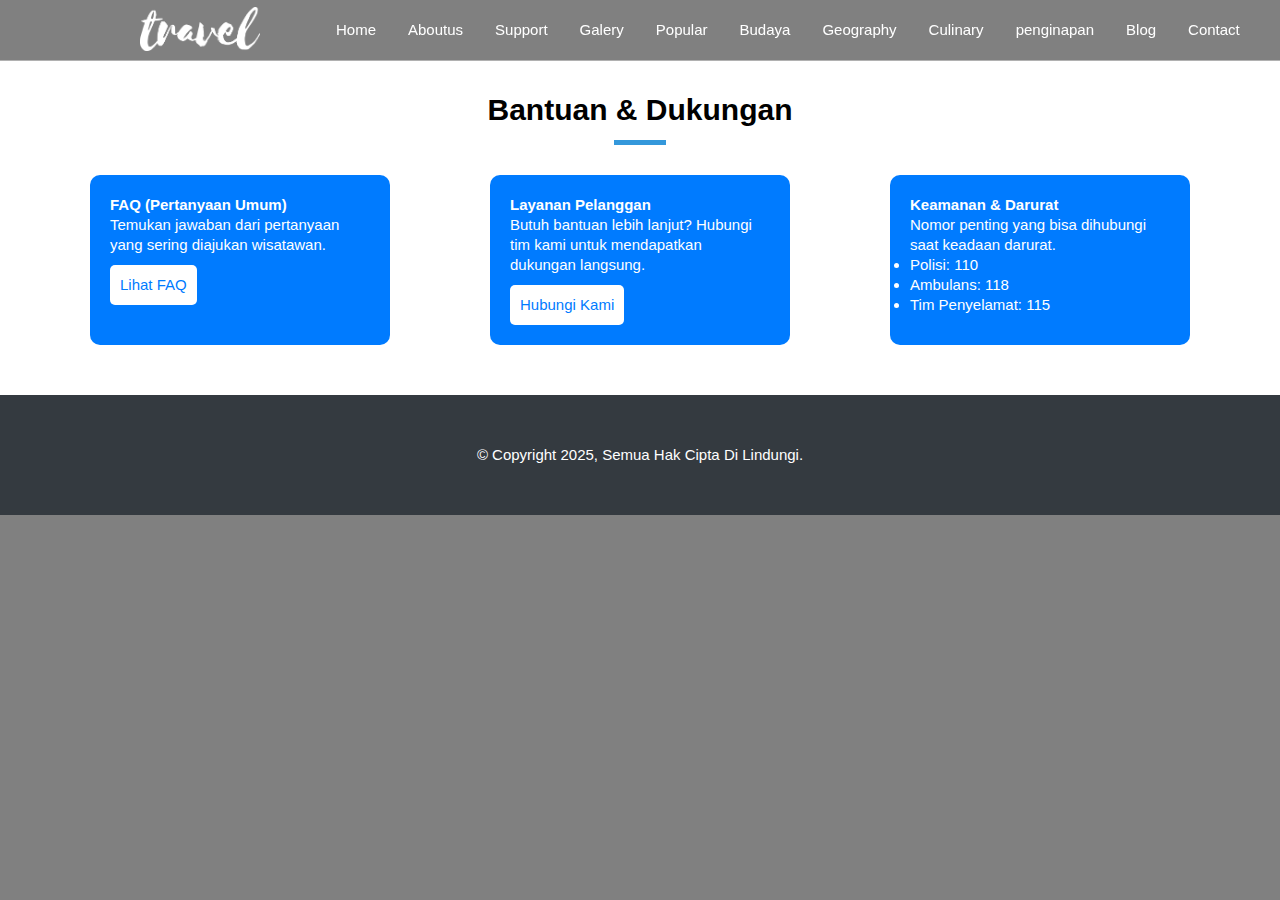
<file: support.html>
<!DOCTYPE html>
<html lang="en">
<head>
    <meta charset="UTF-8">
    <meta name="viewport" content="width=device-width, initial-scale=1.0">
    <title>Document</title>
    <link rel="stylesheet" href="style.css">
    <link href="https://unpkg.com/aos@2.3.1/dist/aos.css" rel="stylesheet">
    <script src="https://unpkg.com/aos@2.3.1/dist/aos.js"></script>
</head>
<body style="background-color: gray;">
    <nav>
        <div class="layar-dalam">
            <div class="logo">
                <a href=""><img src="gambar/logo-white.png" class="putih"></a>
                <a href=""><img src="gambar/logo-black.png" class="hitam"></a>
            </div>
            <!-- Menu -->
            <div class="menu">
                <a href="#" class="tombol-menu">
                    <span class="garis"></span>
                    <span class="garis"></span>
                    <span class="garis"></span>
                </a>
                        <ul>
                            <li><a href="menu.html">Home</a></li>
                            <li><a href="aboutus.html">Aboutus</a></li>
                            <li><a href="support.html">Support</a></li>
                            <li><a href="galery.html">Galery</a></li>
                            <li><a href="destinasi.html">Popular</a></li>
                            <li><a href="culture.html">Budaya</a></li>
                            <li><a href="map.html">Geography</a></li>
                            <li><a href="kuliner.html">Culinary</a></li>
                            <li><a href="penginapan.html">penginapan</a></li>
                            <li><a href="blog.html">Blog</a></li>
                            <li><a href="contact.html">Contact</a></li>
                        </ul>
            </div>
        </div>

        <div class="sidebar" id="sidebar">
            <button class="close-btn" onclick="toggleSidebar()">&times;</button>
            <ul>
                <li><a href="menu.html">Home</a></li>
                <li><a href="aboutus.html">About Us</a></li>
                <li><a href="destinasi.html">Popular</a></li>
                <li><a href="culture.html">Budaya</a></li>
                <li><a href="map.html">Geography</a></li>
                <li><a href="kuliner.html">Culinary</a></li>
                <li><a href="penginapan.html">Penginapan</a></li>
                <li><a href="blog.html">Blog</a></li>
                <li><a href="galery.html">Gallery</a></li>
                <li><a href="support.html">Support</a></li>
                <li><a href="contact.html">Contact</a></li>
            </ul>
        </div>
        <button class="open-btn" onclick="toggleSidebar()">☰</button>

    </nav>
    <br> <br> <br>

    <section class="support-section">
        <h3>Bantuan & Dukungan</h3>
        <div class="support-container">
            <div class="support-box">
                <h2>FAQ (Pertanyaan Umum)</h2>
                <p>Temukan jawaban dari pertanyaan yang sering diajukan wisatawan.</p>
                <button onclick="toggleFAQ()">Lihat FAQ</button>
                <div id="faq" class="faq-content">
                    <p><strong>Bagaimana cara memesan tiket?</strong><br>Anda bisa memesan tiket melalui platform online kami.</p>
                    <p><strong>Apa saja metode pembayaran yang tersedia?</strong><br>Kami menerima pembayaran melalui kartu kredit, transfer bank, dan e-wallet.</p>
                </div>
            </div>
            <div class="support-box">
                <h2>Layanan Pelanggan</h2>
                <p>Butuh bantuan lebih lanjut? Hubungi tim kami untuk mendapatkan dukungan langsung.</p>
                <button onclick="window.location.href='contact.html'">Hubungi Kami</button>
            </div>
            <div class="support-box">
                <h2>Keamanan & Darurat</h2>
                <p>Nomor penting yang bisa dihubungi saat keadaan darurat.</p>
                <ul>
                    <li>Polisi: 110</li>
                    <li>Ambulans: 118</li>
                    <li>Tim Penyelamat: 115</li>
                </ul>
            </div>
        </div>
    </section><script>
    function toggleFAQ() {
        var faq = document.getElementById("faq");
        faq.style.display = faq.style.display === "none" || faq.style.display === "" ? "block" : "none";
    }
</script>



    <script src="https://code.jquery.com/jquery-3.7.1.min.js" integrity="sha256-/JqT3SQfawRcv/BIHPThkBvs0OEvtFFmqPF/lYI/Cxo=" crossorigin="anonymous"></script>
    <script src="script.js"></script>
    <script>
        AOS.init();
      </script>
    
</body>

<footer> <p><small>&copy; Copyright 2025, Semua Hak Cipta Di Lindungi.</small></p>

</html>
</file>
<file: style.css>
* {
    font-family: Arial, Helvetica, sans-serif;
    line-height: 20px;
    font-size: 15px;
    box-sizing: border-box;
    padding: 0;
    margin: 0;
}

:root{
    --color-white-10: white;
    --color-white-9: rgba(255, 255, 255, 0.9);
    --color-white-8: rgba(255, 255, 255, 0.8);
    --color-white-7: rgba(255, 255, 255, 0.7);
    --color-white-6: rgba(255, 255, 255, 0.6);
    --color-white-5: rgba(255, 255, 255, 0.5);
    --color-white-4: rgba(255, 255, 255, 0.4);
    --color-white-3: rgba(255, 255, 255, 0.3);
    --color-white-2: rgba(255, 255, 255, 0.2);
    --color-white-1: rgba(255, 255, 255, 0.1);
    --color-black-10: black;
    --color-black-9: rgba(0, 0, 0, 0.9);
    --color-black-8: rgba(0, 0, 0, 0.8);
    --color-black-7: rgba(0, 0, 0, 0.7);
    --color-black-6: rgba(0, 0, 0, 0.6);
    --color-black-5: rgba(0, 0, 0, 0.5);
    --color-black-4: rgba(0, 0, 0, 0.4);
    --color-black-3: rgba(0, 0, 0, 0.3);
    --color-black-2: rgba(0, 0, 0, 0.2);
    --color-black-1: rgba(0, 0, 0, 0.1);
    --color-ungu: rebeccapurple;
    --color-black-footer: #111111;
  }
  

html {
    margin: 0;
    padding: 0;
    scroll-behavior: smooth;
}
.layar-dalam {
    width: 1000px;
    margin: auto;
}

.layar-penuh {
    width: 100%;
}

body {
    margin: 0;
    padding: 0;
}

nav {
    z-index: 100;
    color: #fff;
    text-align: center;
    position: fixed;
    border-bottom: 1px solid #b1b1b1;
    line-height: 60px;
    width: 100%;
    transition: background-color 0.5s ease;
}

nav.putih {
    background-color: #fff;
}

nav .logo {
    float: left;
    position: relative;
    line-height: 55px;
    text-align: center;
    margin-right: 40px;
}

nav .logo img {
    width: 120px;
    vertical-align: middle;
    margin-right: 20px;
}

nav .menu {
    float: left;
    height: 60px;
    max-width: 600px;
}

nav .menu ul {
    list-style-type: none;
    margin: 0;
    padding: 0;
    display: flex;
}

nav .menu ul li {
    list-style-type: none;
    float: left;
    line-height: 60px;
}

nav ul li a {
    color: #fff;
    text-align: center;
    padding: 0px 16px 0px 16px;
    text-decoration: none;
}

nav ul li a:hover {
    text-decoration: underline;
}


footer {
    text-align: center;
}




/* pengaturan header */
header {
    position: relative;
    height: 100vh;
    width: 100%;
    overflow: hidden;
    z-index: 2;
}

header video {
    position: absolute;
    top: 0;
    left: 0;
    object-fit: cover;
    z-index: -2;
}

header .intro {
    z-index: 100;
    color: #fff;
    text-align: center;
    position: relative;
    top: 50%;
}

header .intro h3 {
    font-size: 50px;
    margin: 0;
    padding: 0;
}

.tombol {
    background-color: #3498db;
    height: 40px;
    line-height: 40px;
    color:  #fff;
    text-decoration: none;
    display: inline-block;
    padding: 0px 20px 0px 20px;
    font-size: 15px;
    border-radius: 5px;
}


/* overlay */
header .overlay {
    position: absolute;
    top: 0;
    left: 0;
    height: 100%;
    width: 100%;
    background-color: #000;
    opacity: 50%;
    z-index: -1;
}

/* mengatur css agar memiliki tampilan responsive */


.sidebar {
    width: 250px;
    height: 100vh;
    background: #333;
    color: white;
    position: fixed;
    top: 0;
    left: -250px;
    transition: 0.3s;
    padding-top: 20px;
}

.sidebar ul {
    list-style: none;
    padding: 0;
}

.sidebar ul li {
    padding: 15px;
}

.sidebar ul li a {
    color: white;
    text-decoration: none;
    display: block;
}

.sidebar ul li a:hover {
    background: #575757;
}

.open-btn {
    font-size: 20px;
    cursor: pointer;
    position: absolute;
    top: 4px;
    right: 10px;
    background: #333;
    color: white;
    border: none;
    padding: 10px 15px;
}

.close-btn {
    position: absolute;
    top: 10px;
    right: 15px;
    font-size: 25px;
    cursor: pointer;
    background: none;
    color: white;
    border: none;
}

/* Media query untuk tampilan mobile */
@media (min-width: 768px) {
    .sidebar {
        display: none; /* Sembunyikan sidebar pada tampilan desktop */
    }
    .open-btn {
        display: none; /* Sembunyikan tombol menu pada tampilan desktop */
    }
}

section {
    padding: 50px 0px 50px 0px;
}
section h3 {
    font-size: 30px;
}
section h3::after {
    content: "";
    border-bottom: 5px solid #3498db;
    width: 52px;
    display: block;
    margin: 20px auto;
}

#aboutus,
#blog {
    text-align: center;
}

.aboutus-img {
    margin: 20px 0px;
}

.aboutus-img img {
    width: 50%;
    border-radius: 10px;
}

section p.ringkasan {
    font-style: italic;
    font-size: 18px;
    color: #ababab;
    margin-bottom: 10px;
}

section  .konten-isi p {
    font-style: normal;
    font-size: 18px;
}

nav.putih {
    background-color: #fff;
}

nav.putih .tombol-menu .garis {
    background-color: #333;
}

nav.putih ul li a {
    color: #333;
}

nav .logo img.hitam {
    display: none;
}

section.abuabu {
    background-color: #f5f6f6;
}

.support,
.blog {
    display: flex;
    flex-direction: row;
    justify-content: space-around;
}

.suport h6 {
    margin: 0px;
    margin-top: 20px;
    padding: 0px;
    font-size: 18px;
    font-weight: bold;
}

.support img {
    width: 50px;
}

body {
    font-family: Arial, sans-serif;
    margin: 0;
    padding: 0;
    background-color: #f4f4f4;
}

.support-section {
    background: #fff;
    padding: 40px;
    text-align: center;
}

.support-container {
    display: flex;
    justify-content: space-around;
    flex-wrap: wrap;
    margin-top: 20px;
}

.support-box {
    background: #007bff;
    color: white;
    padding: 20px;
    margin: 10px;
    border-radius: 10px;
    width: 300px;
    text-align: left;
}

button {
    background: white;
    color: #007bff;
    border: none;
    padding: 10px;
    margin-top: 10px;
    cursor: pointer;
    border-radius: 5px;
}

button:hover {
    background: #0056b3;
    color: white;
}

.faq-content {
    display: none;
    margin-top: 10px;
}

.support div{
    text-align: center;
    width: 26%;
}

.kaki-album {
    margin-top: 123px;
}


section.quote {
    background:url('gambar/background-bromo.jpg') no-repeat;
    background-attachment: fixed;
    background-position: center;
    background-size: cover;
    text-align: center;
    color: #fff;
    font-size: 20px;
    font-style: italic;
    padding: 100px;
}

section.quote .layar-dalam p {
    display: inline;
    background:url('gambar/quote-icon.png') no-repeat;
    padding: 40px;
}


.card-container {
    display: flex;
    flex-wrap: wrap-reverse;
    flex-direction: row;
    justify-content: space-around;
    margin-top: 10px;
}

.card {
    width: 325px;
    background-color: #f0f0f0;
    border-radius: 8px;
    overflow: hidden;
    box-shadow: 0px 2px 4px rgba(0, 0, 0, 0.2);
    margin: 10px;
    display: flex; /* Menggunakan flexbox untuk card */
    flex-direction: column; /* Mengatur arah flex menjadi kolom */
}

.card img {
    width: 100%; /* Membuat gambar memenuhi lebar card */
    height: 200px; /* Atur tinggi gambar agar sama */
    object-fit: cover; /* Memastikan gambar terpotong dengan baik */
}

.card-content {
    padding: 15px; /* Memberikan padding di dalam konten card */
    flex-grow: 1; /* Membuat konten card tumbuh untuk mengisi ruang */
}

.card-content .btn {
    display: inline-block;
    padding: 8px 16px;
    background-color: #333;
    text-decoration: none;
    border-radius: 4px;
    color: white;
}

.card-content .btn:hover {
    background-color: #555; /* Mengubah warna latar belakang saat hover */
    transform: scale(1.05); /* Membesarkan tombol sedikit saat hover */
    box-shadow: 0px 4px 8px rgba(0, 0, 0, 0.3); /* Menambahkan bayangan saat hover */
}

.judul-popular {
    color: #fff;
    text-align: center;
    align-items: center;
    margin: 5px 0px;
    padding: 20px;
    border-radius: 8;
    font-size: 24px;
}

.judul-popular::after {
    content: "";
    border-bottom: 5px solid #3498db;
    width: 52px;
    display: block;
    margin: 20px auto;

}

.map-container {
    display: flex; /* Menggunakan flexbox untuk tata letak */
    justify-content: center; /* Memusatkan peta di dalam kontainer */
    margin: 30px 0; /* Memberikan margin atas dan bawah */
    border: 1px solid black; /* Menambahkan border hitam di sekitar kontainer */
    border-width: 15px;
    border-radius: 8px; /* Membuat sudut kontainer menjadi melengkung */
    overflow: hidden; /* Menghindari konten melampaui batas kontainer */
}

.map-container iframe {
    width: 100%; /* Membuat iframe memenuhi lebar kontainer */
    height: 600px; /* Mengatur tinggi iframe */
    border: 0; /* Menghilangkan border pada iframe */
    border-width: 90%;
}

.judul-map {
    color: #fff;
    text-align: center;
    margin: 5px 0px;
    padding: 20px;
    border-radius: 8;
    font-size: 24px;
}

.judul-map::after {
    content: "";
    border-bottom: 5px solid #3498db;
    width: 52px;
    display: block;
    margin: 20px auto;

}

/* Kuliner-section */

.judul-kuliner {
    text-align: center;
    margin: 5px 0px;
    padding: 20px;
    border-radius: 8;
    font-size: 24px;
}

.judul-kuliner::after {
    content: "";
    border-bottom: 5px solid #3498db;
    width: 52px;
    display: block;
    margin: 20px auto;

}


#kuliner {
    display: flex;
    flex-direction: column;
    align-items: center; /* Menempatkan judul di tengah */
}
.kuliner img {
    border-radius: 8px;
}

.culinary-title {
    text-align: center; /* Memastikan teks berada di tengah */
    margin-bottom: 20px; /* Jarak antara judul dan gambar */
    font-size: 20%;
}

.culinary-title h1 {
    font-size: 10em; /* Adjust the size as needed */
    color: #fff;
}

.ayam-bambu {
    margin-left: 45px;
}

.image-container {
    border-radius: 8px;
    margin-right: 20px; /* Jarak antara gambar dan deskripsi */
}

img {
    max-width: 100%; /* Memastikan gambar responsif */
    height: auto; /* Memastikan proporsi gambar tetap */
}

.deskripsi-ayambambu {
    color: #fff;
    max-width: 400px; /* Batasi lebar deskripsi agar tidak terlalu lebar */
    text-align: center;
}

#penginapan {
    background-color: gray;
    padding: 60px 20px;
    text-align: center;
  }
  
  #penginapan h2 {
    font-size: 36px;
    margin-bottom: 10px;
    color: #2c3e50;
  }
  
  .judul-penginapan::after {
    content: "";
    border-bottom: 5px solid #3498db;
    width: 52px;
    display: block;
    margin: 20px auto;

}

.bg-penginapan {
    background-color: gray;
}


  #penginapan p {
    color: #555;
    margin-bottom: 40px;
  }
  
  .kartu {
    display: grid;
    grid-template-columns: repeat(auto-fit, minmax(250px, 1fr));
    gap: 30px;
  }
  
  .kartu {
    background-color: #fff;
    padding: 20px;
    border-radius: 12px;
    box-shadow: 0 4px 12px rgba(0, 0, 0, 0.1);
    transition: transform 0.3s, box-shadow 0.3s;
  }
  
  .kartu img {
    width: 100%;
    border-radius: 10px;
    margin-bottom: 15px;
  }
  
  .kartu h4 {
    color: #34495e;
    margin-bottom: 10px;
  }
  
  .kartu p {
    color: #666;
    font-size: 14px;
    margin-bottom: 10px;
  }
  
  .kartu .btns {
    display: inline-block;
    background-color: #3498db;
    color: #fff;
    padding: 8px 16px;
    border-radius: 6px;
    text-decoration: none;
    margin-top: 10px;
    transition: background-color 0.3s;
  }
  
  .kartu .btns:hover {
    background-color: #217dbb;
  }
  
  .kartu:hover {
    transform: translateY(-5px);
    box-shadow: 0 8px 20px rgba(0, 0, 0, 0.15);
  }




.blog .area {
    width: 47%;
    box-shadow: 0px -10px 30px #ccc;
    border-radius: 5px;
    display: flex;
    flex-direction: row;
    justify-content: space-between;
}

.blog div.area div {
    width: 50%;
}

.blog .area .gambar {
    border-radius: 5px 0px 0px 5px;
    background-repeat: no-repeat;
    background-size: cover;
    background-position: center;
    height: 300px;
}

.blog .area .text article {
    padding: 40px;

}

.blog .area .text article h4 {
    margin: 0px;
}

.blog .area .text article a {
    color: #333;
    text-decoration: none;
    transition: color 0.5s ease;
}

.blog .area .text article a:hover {
    color: #ccc;
}

#blog {
    background-color: gray;
}


.budaya-section {
    background-color: gray; /* Warna latar belakang */
    padding: 50px 0; /* Padding atas dan bawah */
    text-align: center; /* Pusatkan teks */
}

.budaya-section h1 {
    font-size: 36px; /* Ukuran font untuk judul */
    margin-bottom: 20px; /* Jarak bawah */
    margin-top: 25px;
}

.budaya-section .ringkasan {
    font-size: 18px; /* Ukuran font untuk ringkasan */
    color: #555; /* Warna teks */
    margin-bottom: 40px; /* Jarak bawah */
}

.budaya-container {
    display: flex; /* Menggunakan flexbox untuk tata letak */
    overflow-x: auto; /* Mengizinkan scroll horizontal */
    padding: 10px; /* Padding dalam kontainer */
    scroll-snap-type: x mandatory; /* Mengaktifkan snap saat scroll */
}

.budaya-box {
    background-color: white; /* Warna latar belakang kotak */
    border-radius: 10px; /* Sudut melengkung */
    box-shadow: 0 2px 10px rgba(0, 0, 0, 0.1); /* Bayangan */
    margin: 10px; /* Margin antar kotak */
    padding: 20px; /* Padding dalam kotak */
    width: 300px; /* Lebar kotak */
    flex: none; /* Menghindari kotak untuk tumbuh */
    scroll-snap-align: start; /* Mengatur posisi snap */
    transition: transform 0.3s; /* Transisi untuk efek hover */
}

.budaya-box img {
    width: 100%; /* Gambar memenuhi lebar kotak */
    border-radius: 10px; /* Sudut melengkung pada gambar */
}

.budaya-box h3 {
    margin: 15px 0 10px; /* Margin untuk judul */
}

.budaya-box p {
    color: #777; /* Warna teks untuk deskripsi */
}

/* Animasi saat hover */
.budaya-box:hover {
    transform: translateY(-5px); /* Mengangkat kotak sedikit saat hover */
}

/* Animasi fade-in menggunakan AOS */
[data-aos] {
    opacity: 0; /* Awalnya tidak terlihat */
    transition: opacity 0.5s ease-in -out; /* Transisi untuk efek fade */
}

[data-aos].aos-animate {
    opacity: 1; /* Menjadi terlihat saat animasi */
}

footer {
    padding: 50px 0px 50px 0px;
    background-color: #343a40;
    color: #fff;
}

footer .layar-dalam {
    display: flex;
    flex-direction: row;
    justify-content: space-between;
}

footer .layar-dalam div {
    width: 20%;
}

footer .layar-dalam h5 {
    margin-top: 0px;
    font-size: 20px;
    font-weight: bold;
}

footer .layar-dalam .copyright {
    width: 100%;
    margin-top: 30%;
    padding-top: 30px;
    border-top: 1px solid #666;
    text-align: center;
}


.judul-map {
    margin-top: 0px;
}

.abotus {
    background-color: gray;
}

.album {
    background-color: gray;
}

.album {
    position: relative;
}

.deskripsi-best {
    text-align: center;
    margin-bottom: 20px;
    color: #fff;
}

.budaya-sulteng {
    background-color: gray;
}

.foto-saya {
    display: flex;
    justify-content: center;
    margin-top: 70px;
}

.foto-saya img {
    width: 150px;
    height: 150px;
    border-radius: 50%;
    border: 2px solid #ddd;
    object-fit: cover;
    box-shadow: 0 2px 8px rgba(0,0,0,0,1);

}


/* Popular-section */


.logo .travel-putih {
    float: left;
    position: relative;
    line-height: 55px;
    text-align: center;
}

.logo img {
    width: 120px;
    vertical-align: middle;
}

.pusat-laut {
    background-color: #000;
}

.gambar-pusat {
    display: flex;
    float: right;
    width: 30%;
    height: 30%;
}

.gambar-pusat img {
    width: 100%; /* Pastikan gambar mengisi kontainer */
    height: auto; /* Menjaga rasio aspek gambar */
    border-radius: 10px; /* Menambahkan sudut melengkung pada gambar */
    margin-top: 30px;
    margin-left: 20px;
    margin-bottom: 8px;
}
 .judul-pusatlaut {
    color: #fff;
    text-align: center;
    margin: 5px 0px;
    padding: 20px;
    border-radius: 8;
    font-size: 24px;

 }

 .judul-pusatlaut::after {
    content: "";
    width: 52px;
    display: block;
    margin: 20px auto;

}


 .deskripsi-pusatlaut {
    margin-top: 15%;
    color: #fff;
 }

 .btn {
    display: inline-block;
    padding: 8px 16px;
    background-color: #333;
    text-decoration: none;
    border-radius: 4px;
    color: white;
 }


 .container-kaca {
    display: flex;
    flex-wrap: wrap; /* Mengizinkan elemen untuk membungkus ke baris berikutnya */
    justify-content: space-evenly;
    margin-top: 10px;
}

.kaca {
    width: 100%; /* Default ke 100% untuk layar kecil */
    max-width: 300px; /* Maksimal lebar untuk card */
    background-color: #f0f0f0;
    border-radius: 8px;
    overflow: hidden;
    box-shadow: 0px 2px 4px rgba(0, 0, 0, 0.2);
    margin: 10px;
    display: flex;
    flex-direction: column;
}

.kaca img {
    width: 100%;
    height: 200px;
    object-fit: cover;
}

.kaca-content {
    padding: 15px;
    flex-grow: 1;
}

.kaca-content .btna {
    display: inline-block;
    padding: 8px 16px;
    background-color: #333;
    text-decoration: none;
    border-radius: 4px;
    color: white;
}

.kaca-content .btna:hover {
    background-color: #555;
    transform: scale(1.05);
    box-shadow: 0px 4px 8px rgba(0, 0, 0, 0.3);
}

section#galery {
    display: flex;
    flex-wrap: wrap; /* Mengizinkan elemen untuk membungkus ke baris berikutnya */
    justify-content: space-around; /* Menyebar kolom secara merata */
    overflow: hidden;
    padding: 10px 0;
}

section#galery div {
    padding: 10px;
    flex: 1 1 calc(25% - 20px); /* Empat kolom pada layar besar */
    box-sizing: border-box; /* Memastikan padding tidak menambah lebar total */
}

section#galery div img {
    height: 120px;
    border-radius: 5px;
    width: 100%; /* Membuat gambar memenuhi lebar div */
    object-fit: cover; /* Memastikan gambar terpotong dengan baik */
}

section#galery div img:hover {
    transition: all 0.2s ease-in-out;
    transform: scale(1.1);
}


/* responsive galery */
@media (max-width: 900px) {
    section#galery div {
        flex: 1 1 calc(33.33% - 20px); /* Tiga kolom pada layar menengah */
    }
}

@media (max-width: 600px) {
    section#galery div {
        flex: 1 1 calc(50% - 20px); /* Dua kolom pada layar kecil */
    }
}

@media (max-width: 500px) {
    section#galery div {
        flex: 1 1 100%; /* Satu kolom pada layar sangat kecil */
    }
}

/* responsive card */

@media (min-width: 400px) {
    .kaca {
        width: calc(50% - 20px); /* Dua kolom pada layay kecil */
    }
}

@media (min-width: 900px) {
    .kaca {
        width: calc(33.33% - 20px); /* Tiga kolom pada layar besar */
    }
}


@media screen and (max-width: 991.98px) {
    .layar-dalam {
        width: 90%;
    }
    nav .menu ul {
        display: none;
        margin-top: 60px;
        position: absolute;
        top: 0;
        left: 0;
        width: 100%;
    }
    nav .menu ul li {
        width: 100%;
        border-bottom: 1px solid #ccc;
        background-color: #fff;
        line-height: 40px;
    }
    nav .menu ul li a {
        color: #333;
    }

    .tombol-menu {
        display: flex;
    }
    .blog .area {
        display: block;
    }
    .blog div.area div {
        width: 100%;
    }
    .blog .area .gambar {
        border-radius: 5px 5px 0px 0px;
        height: 200px;

    }
    

}
</file>
<file: bestdestinasi.css>
:root{
  --color-white-10: white;
  --color-white-9: rgba(255, 255, 255, 0.9);
  --color-white-8: rgba(255, 255, 255, 0.8);
  --color-white-7: rgba(255, 255, 255, 0.7);
  --color-white-6: rgba(255, 255, 255, 0.6);
  --color-white-5: rgba(255, 255, 255, 0.5);
  --color-white-4: rgba(255, 255, 255, 0.4);
  --color-white-3: rgba(255, 255, 255, 0.3);
  --color-white-2: rgba(255, 255, 255, 0.2);
  --color-white-1: rgba(255, 255, 255, 0.1);
  --color-black-10: black;
  --color-black-9: rgba(0, 0, 0, 0.9);
  --color-black-8: rgba(0, 0, 0, 0.8);
  --color-black-7: rgba(0, 0, 0, 0.7);
  --color-black-6: rgba(0, 0, 0, 0.6);
  --color-black-5: rgba(0, 0, 0, 0.5);
  --color-black-4: rgba(0, 0, 0, 0.4);
  --color-black-3: rgba(0, 0, 0, 0.3);
  --color-black-2: rgba(0, 0, 0, 0.2);
  --color-black-1: rgba(0, 0, 0, 0.1);
  --color-ungu: rebeccapurple;
  --color-black-footer: #111111;
}


/* style awal budaya */
.destinasi-sulteng {
    padding: 150px;
    padding-bottom: 50px;
}

.destinasi-box .box:nth-child(1){
    margin: 50px;
}

.destinasi-box .box:nth-child(1) h1{
    font-size: 40px;
    margin-bottom: 10px;
}

.destinasi-box .box:nth-child(1) p{
    line-height: 2;
}

.destinasi-box .box:nth-child(2){
    position: relative;
    height: 100%;
    font-family: Helvetica Neue, Helvetica, Arial, sans-serif;
    font-size: 14px;
    color: #000;
    margin: 0;
    padding: 0;

}

/* Style Umum */
body {
  font-family: Arial, sans-serif;
  background-color: gray;
}

/* Swiper Container */
.swiper {
  width: 100%;
  max-width: 800px;
  margin: auto;
}

/* Swiper Slide */
.swiper-slide {
  position: relative;
  display: flex;
  justify-content: center;
  align-items: center;
  background: #fff;
  border-radius: 20px;
  overflow: hidden;
  cursor: pointer;
}

.swiper-slide img {
  width: 100%;
  height: 100%;
  object-fit: cover;
}

/* Efek Hover untuk Deskripsi */
.swiper-slide .loc {
  position: absolute;
  bottom: 0;
  width: 100%;
  background-color: rgba(0, 0, 0, 0.7);
  color: white;
  padding: 15px;
  text-align: center;
  border-bottom-left-radius: 20px;
  border-bottom-right-radius: 20px;

  /* Efek awal tersembunyi */
  opacity: 0;
  visibility: hidden;
  transform: translateY(20px);
  transition: opacity 0.3s ease, transform 0.3s ease;
}

.swiper-slide:hover .loc {
  opacity: 1;
  visibility: visible;
  transform: translateY(0);
}

/* Swiper Navigation */
.swiper-button-next,
.swiper-button-prev {
  color: black;
}

.swiper-pagination-bullet {
  background-color: black;
}

/* Ukuran Swiper Lebih Besar */
.swiper {
  width: 100%;
  max-width: 1000px; /* Perbesar container */
  height: 450px; /* Tambahkan tinggi */
  margin: auto;
}

/* Ukuran Slide */
.swiper-slide {
  position: relative;
  display: flex;
  justify-content: center;
  align-items: center;
  background: #fff;
  border-radius: 20px;
  overflow: hidden;
  cursor: pointer;
  transition: transform 0.3s ease; /* Tambahkan animasi */
}

/* Perbesar gambar saat hover */
.swiper-slide:hover {
  transform: scale(1.05); /* Efek membesar */
}

/* Gambar di dalam slide */
.swiper-slide img {
  width: 100%;
  height: 100%;
  object-fit: cover;
}

/* Efek Hover untuk Deskripsi */
.swiper-slide .loc {
  position: absolute;
  bottom: 0;
  width: 100%;
  background-color: rgba(0, 0, 0, 0.7);
  color: white;
  padding: 15px;
  text-align: center;
  border-bottom-left-radius: 20px;
  border-bottom-right-radius: 20px;

  /* Efek awal tersembunyi */
  opacity: 0;
  visibility: hidden;
  transform: translateY(20px);
  transition: opacity 0.3s ease, transform 0.3s ease;
}

/* Munculkan deskripsi saat hover */
.swiper-slide:hover .loc {
  opacity: 1;
  visibility: visible;
  transform: translateY(0);
}

/* Media Queries untuk Responsivitas */
@media screen and (max-width: 768px) {
  .destinasi-sulteng {
      padding: 5% 2%; /* Mengurangi padding untuk layar kecil */
  }

  .destinasi-box .box:nth-child(1) h1 {
      font-size: 6vw; /* Ukuran font lebih kecil untuk layar kecil */
  }

  .destinasi-box .box:nth-child(1) p {
      font-size: 4vw; /* Ukuran font lebih kecil untuk layar kecil */
  }

  .swiper {
      height: 200px; /* Mengurangi tinggi untuk layar kecil */
  }
}

@media screen and (max-width: 475px) {
  .destinasi-box .box:nth-child(1) h1 {
      font-size: 8vw; /* Ukuran font lebih kecil untuk layar sangat kecil */
  }
} 



@media screen  and (max-width: 475px) {
  .destinasi-box  .box:nth-child(1) h1 {
    font-size: 35px;
  }

  
}

/* style akhir budaya */
</file>
